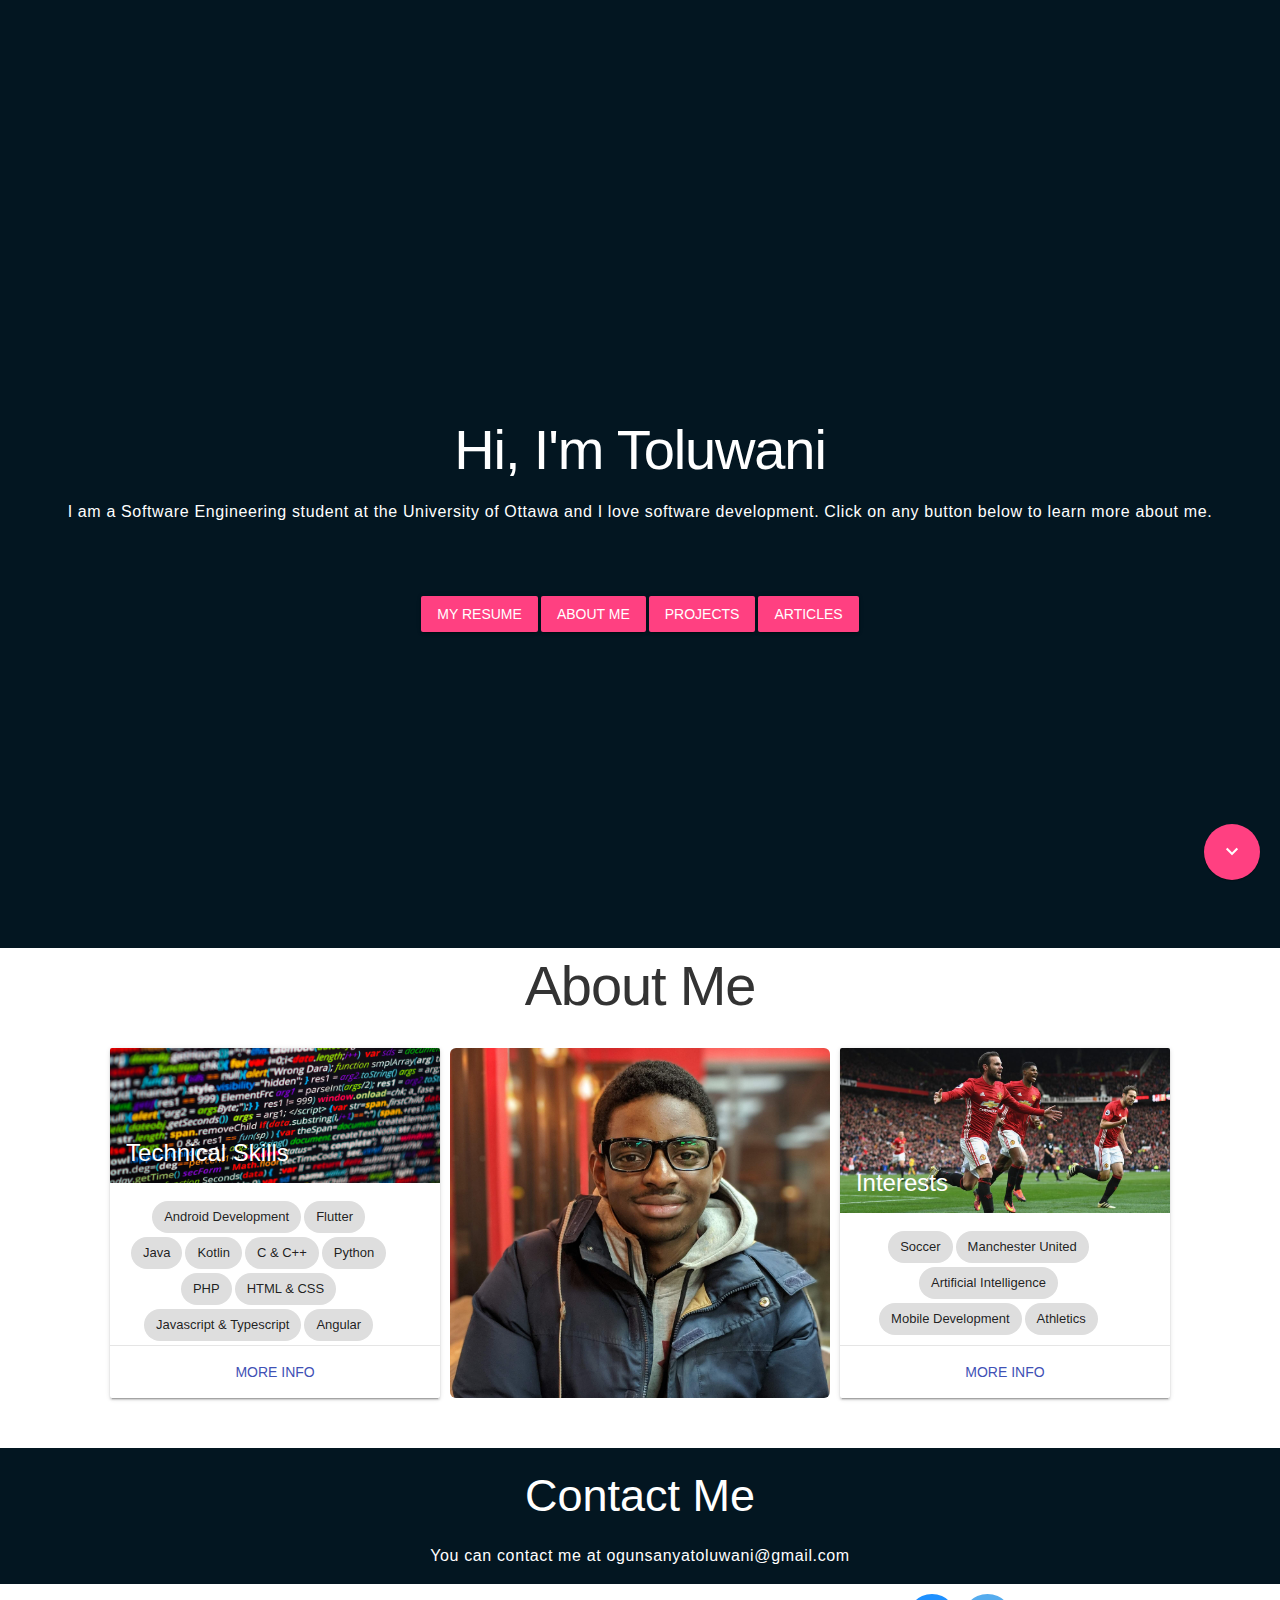
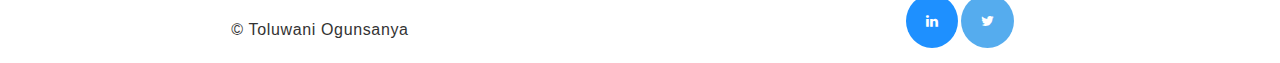
<file: app/index.html>
<!DOCTYPE html>
<html lang="en">
<head>
    <meta charset="UTF-8">
    <title>Toluwani Ogunsanya</title>
    <link href="https://fonts.googleapis.com/css?family=Ubuntu" rel="stylesheet">
    <link rel="stylesheet" href="https://fonts.googleapis.com/icon?family=Material+Icons">
    <link rel="stylesheet" href="css/bootstrap/bootstrap.min.css">
    <link rel="stylesheet" href="css/mdl/material.min.css">
    <script defer src="css/mdl/material.min.js"></script>
    <script src="js/bootstrap.min.js"></script>
    <link rel="stylesheet" href="https://cdnjs.cloudflare.com/ajax/libs/font-awesome/4.7.0/css/font-awesome.min.css">
    <link rel="stylesheet" href="css/styles.css">
    <script>
        window['_fs_debug'] = false;
        window['_fs_host'] = 'fullstory.com';
        window['_fs_org'] = 'EW5DB';
        window['_fs_namespace'] = 'FS';
        (function(m,n,e,t,l,o,g,y){
            if (e in m) {if(m.console && m.console.log) { m.console.log('FullStory namespace conflict. Please set window["_fs_namespace"].');} return;}
            g=m[e]=function(a,b){g.q?g.q.push([a,b]):g._api(a,b);};g.q=[];
            o=n.createElement(t);o.async=1;o.src='https://'+_fs_host+'/s/fs.js';
            y=n.getElementsByTagName(t)[0];y.parentNode.insertBefore(o,y);
            g.identify=function(i,v){g(l,{uid:i});if(v)g(l,v)};g.setUserVars=function(v){g(l,v)};g.event=function(i,v){g('event',{n:i,p:v})};
            g.shutdown=function(){g("rec",!1)};g.restart=function(){g("rec",!0)};
            g.consent=function(a){g("consent",!arguments.length||a)};
            g.identifyAccount=function(i,v){o='account';v=v||{};v.acctId=i;g(o,v)};
            g.clearUserCookie=function(){};
        })(window,document,window['_fs_namespace'],'script','user');
    </script>
    <meta name="viewport" content="width=device-width, initial-scale=1.0">
</head>
<body>

<div id="page1" class="page1">
    <div class="hi mdl-typography--text-center vertical-align">
        <h1>Hi, I'm Toluwani</h1>
        <h6 class="hi mdl-typography--text-center vertical-align">I am a Software Engineering student at the University
            of Ottawa and I love software development. Click on any button below to learn more about me.</h6>
    </div>

    <div class="vertical-align mdl-typography--text-center text-center">
            <button id="myresume" class="mdl-button mdl-js-button mdl-button--raised mdl-button--accent">My Resume</button>
            <a href="#page2"><button class="mdl-button mdl-js-button mdl-button--raised mdl-button--accent">About Me</button></a>
            <button id="projects" class="mdl-button mdl-js-button mdl-button--raised mdl-button--accent">Projects</button>
            <button id="articles" class="mdl-button mdl-js-button mdl-button--raised mdl-button--accent">Articles</button>
    </div>

</div>

<div id="page2" class="page2 ">
    <h1 class="mdl-typography--text-center">About Me</h1>
    <div class="cards-wrapper text-center aboutme-cards mdl-typography--text-center">
        <div class="citem text-center">
            <div class="demo-card-wide mdl-card mdl-shadow--2dp">
                <div class="mdl-card__title tech-card">
                    <h2 class="mdl-card__title-text">Technical Skills</h2>
                </div>
                <div class="mdl-card__supporting-text">
                    <span class="mdl-chip" id="androidDev">
                        <span class="mdl-chip__text">Android Development</span>
                    </span>
                    <span class="mdl-chip">
                        <span class="mdl-chip__text">Flutter</span>
                    </span>
                    <span class="mdl-chip">
                        <span class="mdl-chip__text">Java</span>
                    </span>
                    <span class="mdl-chip">
                        <span class="mdl-chip__text">Kotlin</span>
                    </span>
                    <span class="mdl-chip">
                        <span class="mdl-chip__text">C & C++</span>
                    </span>
                    <span class="mdl-chip">
                        <span class="mdl-chip__text">Python</span>
                    </span>
                    <span class="mdl-chip">
                        <span class="mdl-chip__text">PHP</span>
                    </span>
                    <span class="mdl-chip">
                        <span class="mdl-chip__text">HTML & CSS</span>
                    </span>
                    <span class="mdl-chip">
                        <span class="mdl-chip__text">Javascript & Typescript</span>
                    </span>
                    <span class="mdl-chip">
                        <span class="mdl-chip__text">Angular</span>
                    </span>
                    <span class="mdl-chip">
                        <span class="mdl-chip__text">Git</span>
                    </span>
                </div>
                <div class="mdl-card__actions mdl-card--border">
                    <a id="moreinfo-tech" class="mdl-button mdl-button--colored mdl-js-button mdl-js-ripple-effect">
                        More info
                    </a>
                </div>
            </div>
        </div>
        <div class="citem text-center">
            <div class=""><img src="img/me.jpg" class="img-rounded text-center profile-image"></div>
        </div>
        <div class="citem text-center">
            <div class="demo-card-wide mdl-card mdl-shadow--2dp">
                <div class="mdl-card__title interest-card">
                    <h2 class="mdl-card__title-text">Interests</h2>
                </div>
                <div class="mdl-card__supporting-text">
                    <span class="mdl-chip" id="">
                        <span class="mdl-chip__text">Soccer</span>
                    </span>
                    <span class="mdl-chip">
                        <span class="mdl-chip__text">Manchester United</span>
                    </span>
                    <span class="mdl-chip">
                        <span class="mdl-chip__text">Artificial Intelligence</span>
                    </span>
                    <span class="mdl-chip">
                        <span class="mdl-chip__text">Mobile Development</span>
                    </span>
                    <span class="mdl-chip">
                        <span class="mdl-chip__text">Athletics</span>
                    </span>

                </div>
                <div class="mdl-card__actions mdl-card--border">
                    <a class="mdl-button mdl-button--colored mdl-js-button mdl-js-ripple-effect">
                        More info
                    </a>
                </div>
            </div>
        </div>
    </div>
</div>

<div id="page3" class="page3 text-center">
    <h2>Contact Me</h2>
    <h6>
        You can contact me at ogunsanyatoluwani@gmail.com
    </h6>
</div>

<div id="page4" class="page4 row text-center">
    <div class="col-md-6 social">
        <h6>© Toluwani Ogunsanya</h6>
    </div>

    <div class="col-md-6 social">
        <a href="https://www.linkedin.com/in/toluwaniogunsanya" class="fa fa-linkedin text-center" target="_blank"></a>
        <a href="https://twitter.com/ogunsanyatoluwa" class="fa fa-twitter" target="_blank"></a>
    </div>
</div>

<a href="#page4">
    <button id="scroll-bottom" class="mdl-button mdl-js-button mdl-button--fab mdl-js-ripple-effect mdl-button--colored">
        <i class="material-icons">keyboard_arrow_down</i>
    </button>
</a>

<dialog class="mdl-dialog">
    <h4 class="mdl-dialog__title">MORE INFO</h4>
    <div class="mdl-dialog__content">
        <p>
            Android Development: I have experience with <b>Kotlin</b>, <b>Espresso</b>, <b>Gradle</b> and lots of Google APIs.
        </p>
    </div>
    <div class="mdl-dialog__actions">
        <button type="button" class="mdl-button close">CLOSE</button>
    </div>
</dialog>

</body>
<script src="js/jquery.js"></script>
<script src="js/index.js"></script>
</html>
</file>
<file: app/css/styles.css>
html, body{
    height:100%; /* important to vertically align the container */
    margin:0;
    padding:0;
    font-family: 'Ubuntu', sans-serif;
    background-color: #031621;

}

a:hover{
    text-decoration: none;
}

.page.buttons{
    display: flex;
}

.vertical-align {
    position: relative;
    top: 50%;
    transform: translateY(-50%);
}
.home {
    text-align: center;
}

.hi{
    color: white;
}

#scroll-bottom {
    position: fixed;
    bottom: 0px;
    right: 0px;
    margin: 20px;
}

.row{
    width: 100%;
    margin-left: 0;
    margin-right: 0;
}

.page1{
    height: 100%;
    background-color: #031621;
}

.page2{
    height: 500px;
    width: 100%;
    background-color: white;
    text-align: center;
    position: relative;
    margin-bottom: 10px;
}
.page3{
    color: white;
    width: 100%;
}

.page4{
    background-color: white;
    width: 100%;
}

.profile-image{
    text-align: center;
    height: 350px;
    width: inherit;
}

.drawer-image {
    width: inherit ;
    height: 150px;
}

.circular--square {
    border-radius: 50%;
}

.content{
    height: 100%;
}

.aboutme-cards{
    display: flex;
}
.cards-wrapper{
    margin: 0 auto;
    justify-content: center;
}

.citem{
    float: left;
    justify-content: center;
}

.aboutme_text{
    padding: 10px;
}

.fa {
    display: inline-table;
    padding: 20px;
    width: 30px;
    text-align: center;
    text-decoration: none;
    border-radius: 50%;
}

.social {
    margin-top: 10px;
    margin-bottom: 5px;
}

/* Twitter */
.fa-twitter {
    background: #55ACEE;
    color: white;
}

/* Twitter */
.fa-linkedin {
    background: dodgerblue;
    color: white;
}

.demo-card-wide.mdl-card {
    /*width: inherit;*/
    height: 350px;
    margin-left: 10px;
    margin-right: 10px;
}
.demo-card-wide > .mdl-card__title {
    color: #fff;
    height: 176px;

}
.demo-card-wide > .mdl-card__menu {
    color: #fff;
}
.demo-card-wide > .tech-card{
    background: url('../img/code.jpg') center / cover;
}

.demo-card-wide > .interest-card{
    background: url('../img/united.jpg') center / cover;
}

@media only screen and (max-width: 500px) {
    .page2{
        height: 1200px;
        margin-top: 10px;
    }
    .aboutme-cards {
        display: block;
    }
    .citem{
        margin-top: 10px;
    }
}
</file>
<file: app/css/mdl/material.min.css>
/**
 * material-design-lite - Material Design Components in CSS, JS and HTML
 * @version v1.3.0
 * @license Apache-2.0
 * @copyright 2015 Google, Inc.
 * @link https://github.com/google/material-design-lite
 */
@charset "UTF-8";html{color:rgba(0,0,0,.87)}::-moz-selection{background:#b3d4fc;text-shadow:none}::selection{background:#b3d4fc;text-shadow:none}hr{display:block;height:1px;border:0;border-top:1px solid #ccc;margin:1em 0;padding:0}audio,canvas,iframe,img,svg,video{vertical-align:middle}fieldset{border:0;margin:0;padding:0}textarea{resize:vertical}.browserupgrade{margin:.2em 0;background:#ccc;color:#000;padding:.2em 0}.hidden{display:none!important}.visuallyhidden{border:0;clip:rect(0 0 0 0);height:1px;margin:-1px;overflow:hidden;padding:0;position:absolute;width:1px}.visuallyhidden.focusable:active,.visuallyhidden.focusable:focus{clip:auto;height:auto;margin:0;overflow:visible;position:static;width:auto}.invisible{visibility:hidden}.clearfix:before,.clearfix:after{content:" ";display:table}.clearfix:after{clear:both}@media print{*,*:before,*:after,*:first-letter{background:transparent!important;color:#000!important;box-shadow:none!important}a,a:visited{text-decoration:underline}a[href]:after{content:" (" attr(href)")"}abbr[title]:after{content:" (" attr(title)")"}a[href^="#"]:after,a[href^="javascript:"]:after{content:""}pre,blockquote{border:1px solid #999;page-break-inside:avoid}thead{display:table-header-group}tr,img{page-break-inside:avoid}img{max-width:100%!important}p,h2,h3{orphans:3;widows:3}h2,h3{page-break-after:avoid}}a,.mdl-accordion,.mdl-button,.mdl-card,.mdl-checkbox,.mdl-dropdown-menu,.mdl-icon-toggle,.mdl-item,.mdl-radio,.mdl-slider,.mdl-switch,.mdl-tabs__tab{-webkit-tap-highlight-color:transparent;-webkit-tap-highlight-color:rgba(255,255,255,0)}html{width:100%;height:100%;-ms-touch-action:manipulation;touch-action:manipulation}body{width:100%;min-height:100%;margin:0}main{display:block}*[hidden]{display:none!important}html,body{font-family:"Helvetica","Arial",sans-serif;font-size:14px;font-weight:400;line-height:20px}h1,h2,h3,h4,h5,h6,p{padding:0}h1 small,h2 small,h3 small,h4 small,h5 small,h6 small{font-family:"Roboto","Helvetica","Arial",sans-serif;font-weight:400;line-height:1.35;letter-spacing:-.02em;opacity:.54;font-size:.6em}h1{font-size:56px;line-height:1.35;letter-spacing:-.02em;margin:24px 0}h1,h2{font-family:"Roboto","Helvetica","Arial",sans-serif;font-weight:400}h2{font-size:45px;line-height:48px}h2,h3{margin:24px 0}h3{font-size:34px;line-height:40px}h3,h4{font-family:"Roboto","Helvetica","Arial",sans-serif;font-weight:400}h4{font-size:24px;line-height:32px;-moz-osx-font-smoothing:grayscale;margin:24px 0 16px}h5{font-size:20px;font-weight:500;line-height:1;letter-spacing:.02em}h5,h6{font-family:"Roboto","Helvetica","Arial",sans-serif;margin:24px 0 16px}h6{font-size:16px;letter-spacing:.04em}h6,p{font-weight:400;line-height:24px}p{font-size:14px;letter-spacing:0;margin:0 0 16px}a{color:#ff4081;font-weight:500}blockquote{font-family:"Roboto","Helvetica","Arial",sans-serif;position:relative;font-size:24px;font-weight:300;font-style:italic;line-height:1.35;letter-spacing:.08em}blockquote:before{position:absolute;left:-.5em;content:'“'}blockquote:after{content:'”';margin-left:-.05em}mark{background-color:#f4ff81}dt{font-weight:700}address{font-size:12px;line-height:1;font-style:normal}address,ul,ol{font-weight:400;letter-spacing:0}ul,ol{font-size:14px;line-height:24px}.mdl-typography--display-4,.mdl-typography--display-4-color-contrast{font-family:"Roboto","Helvetica","Arial",sans-serif;font-size:112px;font-weight:300;line-height:1;letter-spacing:-.04em}.mdl-typography--display-4-color-contrast{opacity:.54}.mdl-typography--display-3,.mdl-typography--display-3-color-contrast{font-family:"Roboto","Helvetica","Arial",sans-serif;font-size:56px;font-weight:400;line-height:1.35;letter-spacing:-.02em}.mdl-typography--display-3-color-contrast{opacity:.54}.mdl-typography--display-2,.mdl-typography--display-2-color-contrast{font-family:"Roboto","Helvetica","Arial",sans-serif;font-size:45px;font-weight:400;line-height:48px}.mdl-typography--display-2-color-contrast{opacity:.54}.mdl-typography--display-1,.mdl-typography--display-1-color-contrast{font-family:"Roboto","Helvetica","Arial",sans-serif;font-size:34px;font-weight:400;line-height:40px}.mdl-typography--display-1-color-contrast{opacity:.54}.mdl-typography--headline,.mdl-typography--headline-color-contrast{font-family:"Roboto","Helvetica","Arial",sans-serif;font-size:24px;font-weight:400;line-height:32px;-moz-osx-font-smoothing:grayscale}.mdl-typography--headline-color-contrast{opacity:.87}.mdl-typography--title,.mdl-typography--title-color-contrast{font-family:"Roboto","Helvetica","Arial",sans-serif;font-size:20px;font-weight:500;line-height:1;letter-spacing:.02em}.mdl-typography--title-color-contrast{opacity:.87}.mdl-typography--subhead,.mdl-typography--subhead-color-contrast{font-family:"Roboto","Helvetica","Arial",sans-serif;font-size:16px;font-weight:400;line-height:24px;letter-spacing:.04em}.mdl-typography--subhead-color-contrast{opacity:.87}.mdl-typography--body-2,.mdl-typography--body-2-color-contrast{font-size:14px;font-weight:700;line-height:24px;letter-spacing:0}.mdl-typography--body-2-color-contrast{opacity:.87}.mdl-typography--body-1,.mdl-typography--body-1-color-contrast{font-size:14px;font-weight:400;line-height:24px;letter-spacing:0}.mdl-typography--body-1-color-contrast{opacity:.87}.mdl-typography--body-2-force-preferred-font,.mdl-typography--body-2-force-preferred-font-color-contrast{font-family:"Roboto","Helvetica","Arial",sans-serif;font-size:14px;font-weight:500;line-height:24px;letter-spacing:0}.mdl-typography--body-2-force-preferred-font-color-contrast{opacity:.87}.mdl-typography--body-1-force-preferred-font,.mdl-typography--body-1-force-preferred-font-color-contrast{font-family:"Roboto","Helvetica","Arial",sans-serif;font-size:14px;font-weight:400;line-height:24px;letter-spacing:0}.mdl-typography--body-1-force-preferred-font-color-contrast{opacity:.87}.mdl-typography--caption,.mdl-typography--caption-force-preferred-font{font-size:12px;font-weight:400;line-height:1;letter-spacing:0}.mdl-typography--caption-force-preferred-font{font-family:"Roboto","Helvetica","Arial",sans-serif}.mdl-typography--caption-color-contrast,.mdl-typography--caption-force-preferred-font-color-contrast{font-size:12px;font-weight:400;line-height:1;letter-spacing:0;opacity:.54}.mdl-typography--caption-force-preferred-font-color-contrast,.mdl-typography--menu{font-family:"Roboto","Helvetica","Arial",sans-serif}.mdl-typography--menu{font-size:14px;font-weight:500;line-height:1;letter-spacing:0}.mdl-typography--menu-color-contrast{opacity:.87}.mdl-typography--menu-color-contrast,.mdl-typography--button,.mdl-typography--button-color-contrast{font-family:"Roboto","Helvetica","Arial",sans-serif;font-size:14px;font-weight:500;line-height:1;letter-spacing:0}.mdl-typography--button,.mdl-typography--button-color-contrast{text-transform:uppercase}.mdl-typography--button-color-contrast{opacity:.87}.mdl-typography--text-left{text-align:left}.mdl-typography--text-right{text-align:right}.mdl-typography--text-center{text-align:center}.mdl-typography--text-justify{text-align:justify}.mdl-typography--text-nowrap{white-space:nowrap}.mdl-typography--text-lowercase{text-transform:lowercase}.mdl-typography--text-uppercase{text-transform:uppercase}.mdl-typography--text-capitalize{text-transform:capitalize}.mdl-typography--font-thin{font-weight:200!important}.mdl-typography--font-light{font-weight:300!important}.mdl-typography--font-regular{font-weight:400!important}.mdl-typography--font-medium{font-weight:500!important}.mdl-typography--font-bold{font-weight:700!important}.mdl-typography--font-black{font-weight:900!important}.material-icons{font-family:'Material Icons';font-weight:400;font-style:normal;font-size:24px;line-height:1;letter-spacing:normal;text-transform:none;display:inline-block;word-wrap:normal;-moz-font-feature-settings:'liga';font-feature-settings:'liga';-webkit-font-feature-settings:'liga';-webkit-font-smoothing:antialiased}.mdl-color-text--red{color:#f44336 !important}.mdl-color--red{background-color:#f44336 !important}.mdl-color-text--red-50{color:#ffebee !important}.mdl-color--red-50{background-color:#ffebee !important}.mdl-color-text--red-100{color:#ffcdd2 !important}.mdl-color--red-100{background-color:#ffcdd2 !important}.mdl-color-text--red-200{color:#ef9a9a !important}.mdl-color--red-200{background-color:#ef9a9a !important}.mdl-color-text--red-300{color:#e57373 !important}.mdl-color--red-300{background-color:#e57373 !important}.mdl-color-text--red-400{color:#ef5350 !important}.mdl-color--red-400{background-color:#ef5350 !important}.mdl-color-text--red-500{color:#f44336 !important}.mdl-color--red-500{background-color:#f44336 !important}.mdl-color-text--red-600{color:#e53935 !important}.mdl-color--red-600{background-color:#e53935 !important}.mdl-color-text--red-700{color:#d32f2f !important}.mdl-color--red-700{background-color:#d32f2f !important}.mdl-color-text--red-800{color:#c62828 !important}.mdl-color--red-800{background-color:#c62828 !important}.mdl-color-text--red-900{color:#b71c1c !important}.mdl-color--red-900{background-color:#b71c1c !important}.mdl-color-text--red-A100{color:#ff8a80 !important}.mdl-color--red-A100{background-color:#ff8a80 !important}.mdl-color-text--red-A200{color:#ff5252 !important}.mdl-color--red-A200{background-color:#ff5252 !important}.mdl-color-text--red-A400{color:#ff1744 !important}.mdl-color--red-A400{background-color:#ff1744 !important}.mdl-color-text--red-A700{color:#d50000 !important}.mdl-color--red-A700{background-color:#d50000 !important}.mdl-color-text--pink{color:#e91e63 !important}.mdl-color--pink{background-color:#e91e63 !important}.mdl-color-text--pink-50{color:#fce4ec !important}.mdl-color--pink-50{background-color:#fce4ec !important}.mdl-color-text--pink-100{color:#f8bbd0 !important}.mdl-color--pink-100{background-color:#f8bbd0 !important}.mdl-color-text--pink-200{color:#f48fb1 !important}.mdl-color--pink-200{background-color:#f48fb1 !important}.mdl-color-text--pink-300{color:#f06292 !important}.mdl-color--pink-300{background-color:#f06292 !important}.mdl-color-text--pink-400{color:#ec407a !important}.mdl-color--pink-400{background-color:#ec407a !important}.mdl-color-text--pink-500{color:#e91e63 !important}.mdl-color--pink-500{background-color:#e91e63 !important}.mdl-color-text--pink-600{color:#d81b60 !important}.mdl-color--pink-600{background-color:#d81b60 !important}.mdl-color-text--pink-700{color:#c2185b !important}.mdl-color--pink-700{background-color:#c2185b !important}.mdl-color-text--pink-800{color:#ad1457 !important}.mdl-color--pink-800{background-color:#ad1457 !important}.mdl-color-text--pink-900{color:#880e4f !important}.mdl-color--pink-900{background-color:#880e4f !important}.mdl-color-text--pink-A100{color:#ff80ab !important}.mdl-color--pink-A100{background-color:#ff80ab !important}.mdl-color-text--pink-A200{color:#ff4081 !important}.mdl-color--pink-A200{background-color:#ff4081 !important}.mdl-color-text--pink-A400{color:#f50057 !important}.mdl-color--pink-A400{background-color:#f50057 !important}.mdl-color-text--pink-A700{color:#c51162 !important}.mdl-color--pink-A700{background-color:#c51162 !important}.mdl-color-text--purple{color:#9c27b0 !important}.mdl-color--purple{background-color:#9c27b0 !important}.mdl-color-text--purple-50{color:#f3e5f5 !important}.mdl-color--purple-50{background-color:#f3e5f5 !important}.mdl-color-text--purple-100{color:#e1bee7 !important}.mdl-color--purple-100{background-color:#e1bee7 !important}.mdl-color-text--purple-200{color:#ce93d8 !important}.mdl-color--purple-200{background-color:#ce93d8 !important}.mdl-color-text--purple-300{color:#ba68c8 !important}.mdl-color--purple-300{background-color:#ba68c8 !important}.mdl-color-text--purple-400{color:#ab47bc !important}.mdl-color--purple-400{background-color:#ab47bc !important}.mdl-color-text--purple-500{color:#9c27b0 !important}.mdl-color--purple-500{background-color:#9c27b0 !important}.mdl-color-text--purple-600{color:#8e24aa !important}.mdl-color--purple-600{background-color:#8e24aa !important}.mdl-color-text--purple-700{color:#7b1fa2 !important}.mdl-color--purple-700{background-color:#7b1fa2 !important}.mdl-color-text--purple-800{color:#6a1b9a !important}.mdl-color--purple-800{background-color:#6a1b9a !important}.mdl-color-text--purple-900{color:#4a148c !important}.mdl-color--purple-900{background-color:#4a148c !important}.mdl-color-text--purple-A100{color:#ea80fc !important}.mdl-color--purple-A100{background-color:#ea80fc !important}.mdl-color-text--purple-A200{color:#e040fb !important}.mdl-color--purple-A200{background-color:#e040fb !important}.mdl-color-text--purple-A400{color:#d500f9 !important}.mdl-color--purple-A400{background-color:#d500f9 !important}.mdl-color-text--purple-A700{color:#a0f !important}.mdl-color--purple-A700{background-color:#a0f !important}.mdl-color-text--deep-purple{color:#673ab7 !important}.mdl-color--deep-purple{background-color:#673ab7 !important}.mdl-color-text--deep-purple-50{color:#ede7f6 !important}.mdl-color--deep-purple-50{background-color:#ede7f6 !important}.mdl-color-text--deep-purple-100{color:#d1c4e9 !important}.mdl-color--deep-purple-100{background-color:#d1c4e9 !important}.mdl-color-text--deep-purple-200{color:#b39ddb !important}.mdl-color--deep-purple-200{background-color:#b39ddb !important}.mdl-color-text--deep-purple-300{color:#9575cd !important}.mdl-color--deep-purple-300{background-color:#9575cd !important}.mdl-color-text--deep-purple-400{color:#7e57c2 !important}.mdl-color--deep-purple-400{background-color:#7e57c2 !important}.mdl-color-text--deep-purple-500{color:#673ab7 !important}.mdl-color--deep-purple-500{background-color:#673ab7 !important}.mdl-color-text--deep-purple-600{color:#5e35b1 !important}.mdl-color--deep-purple-600{background-color:#5e35b1 !important}.mdl-color-text--deep-purple-700{color:#512da8 !important}.mdl-color--deep-purple-700{background-color:#512da8 !important}.mdl-color-text--deep-purple-800{color:#4527a0 !important}.mdl-color--deep-purple-800{background-color:#4527a0 !important}.mdl-color-text--deep-purple-900{color:#311b92 !important}.mdl-color--deep-purple-900{background-color:#311b92 !important}.mdl-color-text--deep-purple-A100{color:#b388ff !important}.mdl-color--deep-purple-A100{background-color:#b388ff !important}.mdl-color-text--deep-purple-A200{color:#7c4dff !important}.mdl-color--deep-purple-A200{background-color:#7c4dff !important}.mdl-color-text--deep-purple-A400{color:#651fff !important}.mdl-color--deep-purple-A400{background-color:#651fff !important}.mdl-color-text--deep-purple-A700{color:#6200ea !important}.mdl-color--deep-purple-A700{background-color:#6200ea !important}.mdl-color-text--indigo{color:#3f51b5 !important}.mdl-color--indigo{background-color:#3f51b5 !important}.mdl-color-text--indigo-50{color:#e8eaf6 !important}.mdl-color--indigo-50{background-color:#e8eaf6 !important}.mdl-color-text--indigo-100{color:#c5cae9 !important}.mdl-color--indigo-100{background-color:#c5cae9 !important}.mdl-color-text--indigo-200{color:#9fa8da !important}.mdl-color--indigo-200{background-color:#9fa8da !important}.mdl-color-text--indigo-300{color:#7986cb !important}.mdl-color--indigo-300{background-color:#7986cb !important}.mdl-color-text--indigo-400{color:#5c6bc0 !important}.mdl-color--indigo-400{background-color:#5c6bc0 !important}.mdl-color-text--indigo-500{color:#3f51b5 !important}.mdl-color--indigo-500{background-color:#3f51b5 !important}.mdl-color-text--indigo-600{color:#3949ab !important}.mdl-color--indigo-600{background-color:#3949ab !important}.mdl-color-text--indigo-700{color:#303f9f !important}.mdl-color--indigo-700{background-color:#303f9f !important}.mdl-color-text--indigo-800{color:#283593 !important}.mdl-color--indigo-800{background-color:#283593 !important}.mdl-color-text--indigo-900{color:#1a237e !important}.mdl-color--indigo-900{background-color:#1a237e !important}.mdl-color-text--indigo-A100{color:#8c9eff !important}.mdl-color--indigo-A100{background-color:#8c9eff !important}.mdl-color-text--indigo-A200{color:#536dfe !important}.mdl-color--indigo-A200{background-color:#536dfe !important}.mdl-color-text--indigo-A400{color:#3d5afe !important}.mdl-color--indigo-A400{background-color:#3d5afe !important}.mdl-color-text--indigo-A700{color:#304ffe !important}.mdl-color--indigo-A700{background-color:#304ffe !important}.mdl-color-text--blue{color:#2196f3 !important}.mdl-color--blue{background-color:#2196f3 !important}.mdl-color-text--blue-50{color:#e3f2fd !important}.mdl-color--blue-50{background-color:#e3f2fd !important}.mdl-color-text--blue-100{color:#bbdefb !important}.mdl-color--blue-100{background-color:#bbdefb !important}.mdl-color-text--blue-200{color:#90caf9 !important}.mdl-color--blue-200{background-color:#90caf9 !important}.mdl-color-text--blue-300{color:#64b5f6 !important}.mdl-color--blue-300{background-color:#64b5f6 !important}.mdl-color-text--blue-400{color:#42a5f5 !important}.mdl-color--blue-400{background-color:#42a5f5 !important}.mdl-color-text--blue-500{color:#2196f3 !important}.mdl-color--blue-500{background-color:#2196f3 !important}.mdl-color-text--blue-600{color:#1e88e5 !important}.mdl-color--blue-600{background-color:#1e88e5 !important}.mdl-color-text--blue-700{color:#1976d2 !important}.mdl-color--blue-700{background-color:#1976d2 !important}.mdl-color-text--blue-800{color:#1565c0 !important}.mdl-color--blue-800{background-color:#1565c0 !important}.mdl-color-text--blue-900{color:#0d47a1 !important}.mdl-color--blue-900{background-color:#0d47a1 !important}.mdl-color-text--blue-A100{color:#82b1ff !important}.mdl-color--blue-A100{background-color:#82b1ff !important}.mdl-color-text--blue-A200{color:#448aff !important}.mdl-color--blue-A200{background-color:#448aff !important}.mdl-color-text--blue-A400{color:#2979ff !important}.mdl-color--blue-A400{background-color:#2979ff !important}.mdl-color-text--blue-A700{color:#2962ff !important}.mdl-color--blue-A700{background-color:#2962ff !important}.mdl-color-text--light-blue{color:#03a9f4 !important}.mdl-color--light-blue{background-color:#03a9f4 !important}.mdl-color-text--light-blue-50{color:#e1f5fe !important}.mdl-color--light-blue-50{background-color:#e1f5fe !important}.mdl-color-text--light-blue-100{color:#b3e5fc !important}.mdl-color--light-blue-100{background-color:#b3e5fc !important}.mdl-color-text--light-blue-200{color:#81d4fa !important}.mdl-color--light-blue-200{background-color:#81d4fa !important}.mdl-color-text--light-blue-300{color:#4fc3f7 !important}.mdl-color--light-blue-300{background-color:#4fc3f7 !important}.mdl-color-text--light-blue-400{color:#29b6f6 !important}.mdl-color--light-blue-400{background-color:#29b6f6 !important}.mdl-color-text--light-blue-500{color:#03a9f4 !important}.mdl-color--light-blue-500{background-color:#03a9f4 !important}.mdl-color-text--light-blue-600{color:#039be5 !important}.mdl-color--light-blue-600{background-color:#039be5 !important}.mdl-color-text--light-blue-700{color:#0288d1 !important}.mdl-color--light-blue-700{background-color:#0288d1 !important}.mdl-color-text--light-blue-800{color:#0277bd !important}.mdl-color--light-blue-800{background-color:#0277bd !important}.mdl-color-text--light-blue-900{color:#01579b !important}.mdl-color--light-blue-900{background-color:#01579b !important}.mdl-color-text--light-blue-A100{color:#80d8ff !important}.mdl-color--light-blue-A100{background-color:#80d8ff !important}.mdl-color-text--light-blue-A200{color:#40c4ff !important}.mdl-color--light-blue-A200{background-color:#40c4ff !important}.mdl-color-text--light-blue-A400{color:#00b0ff !important}.mdl-color--light-blue-A400{background-color:#00b0ff !important}.mdl-color-text--light-blue-A700{color:#0091ea !important}.mdl-color--light-blue-A700{background-color:#0091ea !important}.mdl-color-text--cyan{color:#00bcd4 !important}.mdl-color--cyan{background-color:#00bcd4 !important}.mdl-color-text--cyan-50{color:#e0f7fa !important}.mdl-color--cyan-50{background-color:#e0f7fa !important}.mdl-color-text--cyan-100{color:#b2ebf2 !important}.mdl-color--cyan-100{background-color:#b2ebf2 !important}.mdl-color-text--cyan-200{color:#80deea !important}.mdl-color--cyan-200{background-color:#80deea !important}.mdl-color-text--cyan-300{color:#4dd0e1 !important}.mdl-color--cyan-300{background-color:#4dd0e1 !important}.mdl-color-text--cyan-400{color:#26c6da !important}.mdl-color--cyan-400{background-color:#26c6da !important}.mdl-color-text--cyan-500{color:#00bcd4 !important}.mdl-color--cyan-500{background-color:#00bcd4 !important}.mdl-color-text--cyan-600{color:#00acc1 !important}.mdl-color--cyan-600{background-color:#00acc1 !important}.mdl-color-text--cyan-700{color:#0097a7 !important}.mdl-color--cyan-700{background-color:#0097a7 !important}.mdl-color-text--cyan-800{color:#00838f !important}.mdl-color--cyan-800{background-color:#00838f !important}.mdl-color-text--cyan-900{color:#006064 !important}.mdl-color--cyan-900{background-color:#006064 !important}.mdl-color-text--cyan-A100{color:#84ffff !important}.mdl-color--cyan-A100{background-color:#84ffff !important}.mdl-color-text--cyan-A200{color:#18ffff !important}.mdl-color--cyan-A200{background-color:#18ffff !important}.mdl-color-text--cyan-A400{color:#00e5ff !important}.mdl-color--cyan-A400{background-color:#00e5ff !important}.mdl-color-text--cyan-A700{color:#00b8d4 !important}.mdl-color--cyan-A700{background-color:#00b8d4 !important}.mdl-color-text--teal{color:#009688 !important}.mdl-color--teal{background-color:#009688 !important}.mdl-color-text--teal-50{color:#e0f2f1 !important}.mdl-color--teal-50{background-color:#e0f2f1 !important}.mdl-color-text--teal-100{color:#b2dfdb !important}.mdl-color--teal-100{background-color:#b2dfdb !important}.mdl-color-text--teal-200{color:#80cbc4 !important}.mdl-color--teal-200{background-color:#80cbc4 !important}.mdl-color-text--teal-300{color:#4db6ac !important}.mdl-color--teal-300{background-color:#4db6ac !important}.mdl-color-text--teal-400{color:#26a69a !important}.mdl-color--teal-400{background-color:#26a69a !important}.mdl-color-text--teal-500{color:#009688 !important}.mdl-color--teal-500{background-color:#009688 !important}.mdl-color-text--teal-600{color:#00897b !important}.mdl-color--teal-600{background-color:#00897b !important}.mdl-color-text--teal-700{color:#00796b !important}.mdl-color--teal-700{background-color:#00796b !important}.mdl-color-text--teal-800{color:#00695c !important}.mdl-color--teal-800{background-color:#00695c !important}.mdl-color-text--teal-900{color:#004d40 !important}.mdl-color--teal-900{background-color:#004d40 !important}.mdl-color-text--teal-A100{color:#a7ffeb !important}.mdl-color--teal-A100{background-color:#a7ffeb !important}.mdl-color-text--teal-A200{color:#64ffda !important}.mdl-color--teal-A200{background-color:#64ffda !important}.mdl-color-text--teal-A400{color:#1de9b6 !important}.mdl-color--teal-A400{background-color:#1de9b6 !important}.mdl-color-text--teal-A700{color:#00bfa5 !important}.mdl-color--teal-A700{background-color:#00bfa5 !important}.mdl-color-text--green{color:#4caf50 !important}.mdl-color--green{background-color:#4caf50 !important}.mdl-color-text--green-50{color:#e8f5e9 !important}.mdl-color--green-50{background-color:#e8f5e9 !important}.mdl-color-text--green-100{color:#c8e6c9 !important}.mdl-color--green-100{background-color:#c8e6c9 !important}.mdl-color-text--green-200{color:#a5d6a7 !important}.mdl-color--green-200{background-color:#a5d6a7 !important}.mdl-color-text--green-300{color:#81c784 !important}.mdl-color--green-300{background-color:#81c784 !important}.mdl-color-text--green-400{color:#66bb6a !important}.mdl-color--green-400{background-color:#66bb6a !important}.mdl-color-text--green-500{color:#4caf50 !important}.mdl-color--green-500{background-color:#4caf50 !important}.mdl-color-text--green-600{color:#43a047 !important}.mdl-color--green-600{background-color:#43a047 !important}.mdl-color-text--green-700{color:#388e3c !important}.mdl-color--green-700{background-color:#388e3c !important}.mdl-color-text--green-800{color:#2e7d32 !important}.mdl-color--green-800{background-color:#2e7d32 !important}.mdl-color-text--green-900{color:#1b5e20 !important}.mdl-color--green-900{background-color:#1b5e20 !important}.mdl-color-text--green-A100{color:#b9f6ca !important}.mdl-color--green-A100{background-color:#b9f6ca !important}.mdl-color-text--green-A200{color:#69f0ae !important}.mdl-color--green-A200{background-color:#69f0ae !important}.mdl-color-text--green-A400{color:#00e676 !important}.mdl-color--green-A400{background-color:#00e676 !important}.mdl-color-text--green-A700{color:#00c853 !important}.mdl-color--green-A700{background-color:#00c853 !important}.mdl-color-text--light-green{color:#8bc34a !important}.mdl-color--light-green{background-color:#8bc34a !important}.mdl-color-text--light-green-50{color:#f1f8e9 !important}.mdl-color--light-green-50{background-color:#f1f8e9 !important}.mdl-color-text--light-green-100{color:#dcedc8 !important}.mdl-color--light-green-100{background-color:#dcedc8 !important}.mdl-color-text--light-green-200{color:#c5e1a5 !important}.mdl-color--light-green-200{background-color:#c5e1a5 !important}.mdl-color-text--light-green-300{color:#aed581 !important}.mdl-color--light-green-300{background-color:#aed581 !important}.mdl-color-text--light-green-400{color:#9ccc65 !important}.mdl-color--light-green-400{background-color:#9ccc65 !important}.mdl-color-text--light-green-500{color:#8bc34a !important}.mdl-color--light-green-500{background-color:#8bc34a !important}.mdl-color-text--light-green-600{color:#7cb342 !important}.mdl-color--light-green-600{background-color:#7cb342 !important}.mdl-color-text--light-green-700{color:#689f38 !important}.mdl-color--light-green-700{background-color:#689f38 !important}.mdl-color-text--light-green-800{color:#558b2f !important}.mdl-color--light-green-800{background-color:#558b2f !important}.mdl-color-text--light-green-900{color:#33691e !important}.mdl-color--light-green-900{background-color:#33691e !important}.mdl-color-text--light-green-A100{color:#ccff90 !important}.mdl-color--light-green-A100{background-color:#ccff90 !important}.mdl-color-text--light-green-A200{color:#b2ff59 !important}.mdl-color--light-green-A200{background-color:#b2ff59 !important}.mdl-color-text--light-green-A400{color:#76ff03 !important}.mdl-color--light-green-A400{background-color:#76ff03 !important}.mdl-color-text--light-green-A700{color:#64dd17 !important}.mdl-color--light-green-A700{background-color:#64dd17 !important}.mdl-color-text--lime{color:#cddc39 !important}.mdl-color--lime{background-color:#cddc39 !important}.mdl-color-text--lime-50{color:#f9fbe7 !important}.mdl-color--lime-50{background-color:#f9fbe7 !important}.mdl-color-text--lime-100{color:#f0f4c3 !important}.mdl-color--lime-100{background-color:#f0f4c3 !important}.mdl-color-text--lime-200{color:#e6ee9c !important}.mdl-color--lime-200{background-color:#e6ee9c !important}.mdl-color-text--lime-300{color:#dce775 !important}.mdl-color--lime-300{background-color:#dce775 !important}.mdl-color-text--lime-400{color:#d4e157 !important}.mdl-color--lime-400{background-color:#d4e157 !important}.mdl-color-text--lime-500{color:#cddc39 !important}.mdl-color--lime-500{background-color:#cddc39 !important}.mdl-color-text--lime-600{color:#c0ca33 !important}.mdl-color--lime-600{background-color:#c0ca33 !important}.mdl-color-text--lime-700{color:#afb42b !important}.mdl-color--lime-700{background-color:#afb42b !important}.mdl-color-text--lime-800{color:#9e9d24 !important}.mdl-color--lime-800{background-color:#9e9d24 !important}.mdl-color-text--lime-900{color:#827717 !important}.mdl-color--lime-900{background-color:#827717 !important}.mdl-color-text--lime-A100{color:#f4ff81 !important}.mdl-color--lime-A100{background-color:#f4ff81 !important}.mdl-color-text--lime-A200{color:#eeff41 !important}.mdl-color--lime-A200{background-color:#eeff41 !important}.mdl-color-text--lime-A400{color:#c6ff00 !important}.mdl-color--lime-A400{background-color:#c6ff00 !important}.mdl-color-text--lime-A700{color:#aeea00 !important}.mdl-color--lime-A700{background-color:#aeea00 !important}.mdl-color-text--yellow{color:#ffeb3b !important}.mdl-color--yellow{background-color:#ffeb3b !important}.mdl-color-text--yellow-50{color:#fffde7 !important}.mdl-color--yellow-50{background-color:#fffde7 !important}.mdl-color-text--yellow-100{color:#fff9c4 !important}.mdl-color--yellow-100{background-color:#fff9c4 !important}.mdl-color-text--yellow-200{color:#fff59d !important}.mdl-color--yellow-200{background-color:#fff59d !important}.mdl-color-text--yellow-300{color:#fff176 !important}.mdl-color--yellow-300{background-color:#fff176 !important}.mdl-color-text--yellow-400{color:#ffee58 !important}.mdl-color--yellow-400{background-color:#ffee58 !important}.mdl-color-text--yellow-500{color:#ffeb3b !important}.mdl-color--yellow-500{background-color:#ffeb3b !important}.mdl-color-text--yellow-600{color:#fdd835 !important}.mdl-color--yellow-600{background-color:#fdd835 !important}.mdl-color-text--yellow-700{color:#fbc02d !important}.mdl-color--yellow-700{background-color:#fbc02d !important}.mdl-color-text--yellow-800{color:#f9a825 !important}.mdl-color--yellow-800{background-color:#f9a825 !important}.mdl-color-text--yellow-900{color:#f57f17 !important}.mdl-color--yellow-900{background-color:#f57f17 !important}.mdl-color-text--yellow-A100{color:#ffff8d !important}.mdl-color--yellow-A100{background-color:#ffff8d !important}.mdl-color-text--yellow-A200{color:#ff0 !important}.mdl-color--yellow-A200{background-color:#ff0 !important}.mdl-color-text--yellow-A400{color:#ffea00 !important}.mdl-color--yellow-A400{background-color:#ffea00 !important}.mdl-color-text--yellow-A700{color:#ffd600 !important}.mdl-color--yellow-A700{background-color:#ffd600 !important}.mdl-color-text--amber{color:#ffc107 !important}.mdl-color--amber{background-color:#ffc107 !important}.mdl-color-text--amber-50{color:#fff8e1 !important}.mdl-color--amber-50{background-color:#fff8e1 !important}.mdl-color-text--amber-100{color:#ffecb3 !important}.mdl-color--amber-100{background-color:#ffecb3 !important}.mdl-color-text--amber-200{color:#ffe082 !important}.mdl-color--amber-200{background-color:#ffe082 !important}.mdl-color-text--amber-300{color:#ffd54f !important}.mdl-color--amber-300{background-color:#ffd54f !important}.mdl-color-text--amber-400{color:#ffca28 !important}.mdl-color--amber-400{background-color:#ffca28 !important}.mdl-color-text--amber-500{color:#ffc107 !important}.mdl-color--amber-500{background-color:#ffc107 !important}.mdl-color-text--amber-600{color:#ffb300 !important}.mdl-color--amber-600{background-color:#ffb300 !important}.mdl-color-text--amber-700{color:#ffa000 !important}.mdl-color--amber-700{background-color:#ffa000 !important}.mdl-color-text--amber-800{color:#ff8f00 !important}.mdl-color--amber-800{background-color:#ff8f00 !important}.mdl-color-text--amber-900{color:#ff6f00 !important}.mdl-color--amber-900{background-color:#ff6f00 !important}.mdl-color-text--amber-A100{color:#ffe57f !important}.mdl-color--amber-A100{background-color:#ffe57f !important}.mdl-color-text--amber-A200{color:#ffd740 !important}.mdl-color--amber-A200{background-color:#ffd740 !important}.mdl-color-text--amber-A400{color:#ffc400 !important}.mdl-color--amber-A400{background-color:#ffc400 !important}.mdl-color-text--amber-A700{color:#ffab00 !important}.mdl-color--amber-A700{background-color:#ffab00 !important}.mdl-color-text--orange{color:#ff9800 !important}.mdl-color--orange{background-color:#ff9800 !important}.mdl-color-text--orange-50{color:#fff3e0 !important}.mdl-color--orange-50{background-color:#fff3e0 !important}.mdl-color-text--orange-100{color:#ffe0b2 !important}.mdl-color--orange-100{background-color:#ffe0b2 !important}.mdl-color-text--orange-200{color:#ffcc80 !important}.mdl-color--orange-200{background-color:#ffcc80 !important}.mdl-color-text--orange-300{color:#ffb74d !important}.mdl-color--orange-300{background-color:#ffb74d !important}.mdl-color-text--orange-400{color:#ffa726 !important}.mdl-color--orange-400{background-color:#ffa726 !important}.mdl-color-text--orange-500{color:#ff9800 !important}.mdl-color--orange-500{background-color:#ff9800 !important}.mdl-color-text--orange-600{color:#fb8c00 !important}.mdl-color--orange-600{background-color:#fb8c00 !important}.mdl-color-text--orange-700{color:#f57c00 !important}.mdl-color--orange-700{background-color:#f57c00 !important}.mdl-color-text--orange-800{color:#ef6c00 !important}.mdl-color--orange-800{background-color:#ef6c00 !important}.mdl-color-text--orange-900{color:#e65100 !important}.mdl-color--orange-900{background-color:#e65100 !important}.mdl-color-text--orange-A100{color:#ffd180 !important}.mdl-color--orange-A100{background-color:#ffd180 !important}.mdl-color-text--orange-A200{color:#ffab40 !important}.mdl-color--orange-A200{background-color:#ffab40 !important}.mdl-color-text--orange-A400{color:#ff9100 !important}.mdl-color--orange-A400{background-color:#ff9100 !important}.mdl-color-text--orange-A700{color:#ff6d00 !important}.mdl-color--orange-A700{background-color:#ff6d00 !important}.mdl-color-text--deep-orange{color:#ff5722 !important}.mdl-color--deep-orange{background-color:#ff5722 !important}.mdl-color-text--deep-orange-50{color:#fbe9e7 !important}.mdl-color--deep-orange-50{background-color:#fbe9e7 !important}.mdl-color-text--deep-orange-100{color:#ffccbc !important}.mdl-color--deep-orange-100{background-color:#ffccbc !important}.mdl-color-text--deep-orange-200{color:#ffab91 !important}.mdl-color--deep-orange-200{background-color:#ffab91 !important}.mdl-color-text--deep-orange-300{color:#ff8a65 !important}.mdl-color--deep-orange-300{background-color:#ff8a65 !important}.mdl-color-text--deep-orange-400{color:#ff7043 !important}.mdl-color--deep-orange-400{background-color:#ff7043 !important}.mdl-color-text--deep-orange-500{color:#ff5722 !important}.mdl-color--deep-orange-500{background-color:#ff5722 !important}.mdl-color-text--deep-orange-600{color:#f4511e !important}.mdl-color--deep-orange-600{background-color:#f4511e !important}.mdl-color-text--deep-orange-700{color:#e64a19 !important}.mdl-color--deep-orange-700{background-color:#e64a19 !important}.mdl-color-text--deep-orange-800{color:#d84315 !important}.mdl-color--deep-orange-800{background-color:#d84315 !important}.mdl-color-text--deep-orange-900{color:#bf360c !important}.mdl-color--deep-orange-900{background-color:#bf360c !important}.mdl-color-text--deep-orange-A100{color:#ff9e80 !important}.mdl-color--deep-orange-A100{background-color:#ff9e80 !important}.mdl-color-text--deep-orange-A200{color:#ff6e40 !important}.mdl-color--deep-orange-A200{background-color:#ff6e40 !important}.mdl-color-text--deep-orange-A400{color:#ff3d00 !important}.mdl-color--deep-orange-A400{background-color:#ff3d00 !important}.mdl-color-text--deep-orange-A700{color:#dd2c00 !important}.mdl-color--deep-orange-A700{background-color:#dd2c00 !important}.mdl-color-text--brown{color:#795548 !important}.mdl-color--brown{background-color:#795548 !important}.mdl-color-text--brown-50{color:#efebe9 !important}.mdl-color--brown-50{background-color:#efebe9 !important}.mdl-color-text--brown-100{color:#d7ccc8 !important}.mdl-color--brown-100{background-color:#d7ccc8 !important}.mdl-color-text--brown-200{color:#bcaaa4 !important}.mdl-color--brown-200{background-color:#bcaaa4 !important}.mdl-color-text--brown-300{color:#a1887f !important}.mdl-color--brown-300{background-color:#a1887f !important}.mdl-color-text--brown-400{color:#8d6e63 !important}.mdl-color--brown-400{background-color:#8d6e63 !important}.mdl-color-text--brown-500{color:#795548 !important}.mdl-color--brown-500{background-color:#795548 !important}.mdl-color-text--brown-600{color:#6d4c41 !important}.mdl-color--brown-600{background-color:#6d4c41 !important}.mdl-color-text--brown-700{color:#5d4037 !important}.mdl-color--brown-700{background-color:#5d4037 !important}.mdl-color-text--brown-800{color:#4e342e !important}.mdl-color--brown-800{background-color:#4e342e !important}.mdl-color-text--brown-900{color:#3e2723 !important}.mdl-color--brown-900{background-color:#3e2723 !important}.mdl-color-text--grey{color:#9e9e9e !important}.mdl-color--grey{background-color:#9e9e9e !important}.mdl-color-text--grey-50{color:#fafafa !important}.mdl-color--grey-50{background-color:#fafafa !important}.mdl-color-text--grey-100{color:#f5f5f5 !important}.mdl-color--grey-100{background-color:#f5f5f5 !important}.mdl-color-text--grey-200{color:#eee !important}.mdl-color--grey-200{background-color:#eee !important}.mdl-color-text--grey-300{color:#e0e0e0 !important}.mdl-color--grey-300{background-color:#e0e0e0 !important}.mdl-color-text--grey-400{color:#bdbdbd !important}.mdl-color--grey-400{background-color:#bdbdbd !important}.mdl-color-text--grey-500{color:#9e9e9e !important}.mdl-color--grey-500{background-color:#9e9e9e !important}.mdl-color-text--grey-600{color:#757575 !important}.mdl-color--grey-600{background-color:#757575 !important}.mdl-color-text--grey-700{color:#616161 !important}.mdl-color--grey-700{background-color:#616161 !important}.mdl-color-text--grey-800{color:#424242 !important}.mdl-color--grey-800{background-color:#424242 !important}.mdl-color-text--grey-900{color:#212121 !important}.mdl-color--grey-900{background-color:#212121 !important}.mdl-color-text--blue-grey{color:#607d8b !important}.mdl-color--blue-grey{background-color:#607d8b !important}.mdl-color-text--blue-grey-50{color:#eceff1 !important}.mdl-color--blue-grey-50{background-color:#eceff1 !important}.mdl-color-text--blue-grey-100{color:#cfd8dc !important}.mdl-color--blue-grey-100{background-color:#cfd8dc !important}.mdl-color-text--blue-grey-200{color:#b0bec5 !important}.mdl-color--blue-grey-200{background-color:#b0bec5 !important}.mdl-color-text--blue-grey-300{color:#90a4ae !important}.mdl-color--blue-grey-300{background-color:#90a4ae !important}.mdl-color-text--blue-grey-400{color:#78909c !important}.mdl-color--blue-grey-400{background-color:#78909c !important}.mdl-color-text--blue-grey-500{color:#607d8b !important}.mdl-color--blue-grey-500{background-color:#607d8b !important}.mdl-color-text--blue-grey-600{color:#546e7a !important}.mdl-color--blue-grey-600{background-color:#546e7a !important}.mdl-color-text--blue-grey-700{color:#455a64 !important}.mdl-color--blue-grey-700{background-color:#455a64 !important}.mdl-color-text--blue-grey-800{color:#37474f !important}.mdl-color--blue-grey-800{background-color:#37474f !important}.mdl-color-text--blue-grey-900{color:#263238 !important}.mdl-color--blue-grey-900{background-color:#263238 !important}.mdl-color--black{background-color:#000 !important}.mdl-color-text--black{color:#000 !important}.mdl-color--white{background-color:#fff !important}.mdl-color-text--white{color:#fff !important}.mdl-color--primary{background-color:#3f51b5 !important}.mdl-color--primary-contrast{background-color:#fff !important}.mdl-color--primary-dark{background-color:#303f9f !important}.mdl-color--accent{background-color:#ff4081 !important}.mdl-color--accent-contrast{background-color:#fff !important}.mdl-color-text--primary{color:#3f51b5 !important}.mdl-color-text--primary-contrast{color:#fff !important}.mdl-color-text--primary-dark{color:#303f9f !important}.mdl-color-text--accent{color:#ff4081 !important}.mdl-color-text--accent-contrast{color:#fff !important}.mdl-ripple{background:#000;border-radius:50%;height:50px;left:0;opacity:0;pointer-events:none;position:absolute;top:0;-webkit-transform:translate(-50%,-50%);transform:translate(-50%,-50%);width:50px;overflow:hidden}.mdl-ripple.is-animating{transition:transform .3s cubic-bezier(0,0,.2,1),width .3s cubic-bezier(0,0,.2,1),height .3s cubic-bezier(0,0,.2,1),opacity .6s cubic-bezier(0,0,.2,1);transition:transform .3s cubic-bezier(0,0,.2,1),width .3s cubic-bezier(0,0,.2,1),height .3s cubic-bezier(0,0,.2,1),opacity .6s cubic-bezier(0,0,.2,1),-webkit-transform .3s cubic-bezier(0,0,.2,1)}.mdl-ripple.is-visible{opacity:.3}.mdl-animation--default,.mdl-animation--fast-out-slow-in{transition-timing-function:cubic-bezier(.4,0,.2,1)}.mdl-animation--linear-out-slow-in{transition-timing-function:cubic-bezier(0,0,.2,1)}.mdl-animation--fast-out-linear-in{transition-timing-function:cubic-bezier(.4,0,1,1)}.mdl-badge{position:relative;white-space:nowrap;margin-right:24px}.mdl-badge:not([data-badge]){margin-right:auto}.mdl-badge[data-badge]:after{content:attr(data-badge);display:-webkit-flex;display:-ms-flexbox;display:flex;-webkit-flex-direction:row;-ms-flex-direction:row;flex-direction:row;-webkit-flex-wrap:wrap;-ms-flex-wrap:wrap;flex-wrap:wrap;-webkit-justify-content:center;-ms-flex-pack:center;justify-content:center;-webkit-align-content:center;-ms-flex-line-pack:center;align-content:center;-webkit-align-items:center;-ms-flex-align:center;align-items:center;position:absolute;top:-11px;right:-24px;font-family:"Roboto","Helvetica","Arial",sans-serif;font-weight:600;font-size:12px;width:22px;height:22px;border-radius:50%;background:#ff4081;color:#fff}.mdl-button .mdl-badge[data-badge]:after{top:-10px;right:-5px}.mdl-badge.mdl-badge--no-background[data-badge]:after{color:#ff4081;background:rgba(255,255,255,.2);box-shadow:0 0 1px gray}.mdl-badge.mdl-badge--overlap{margin-right:10px}.mdl-badge.mdl-badge--overlap:after{right:-10px}.mdl-button{background:0 0;border:none;border-radius:2px;color:#000;position:relative;height:36px;margin:0;min-width:64px;padding:0 16px;display:inline-block;font-family:"Roboto","Helvetica","Arial",sans-serif;font-size:14px;font-weight:500;text-transform:uppercase;letter-spacing:0;overflow:hidden;will-change:box-shadow;transition:box-shadow .2s cubic-bezier(.4,0,1,1),background-color .2s cubic-bezier(.4,0,.2,1),color .2s cubic-bezier(.4,0,.2,1);outline:none;cursor:pointer;text-decoration:none;text-align:center;line-height:36px;vertical-align:middle}.mdl-button::-moz-focus-inner{border:0}.mdl-button:hover{background-color:rgba(158,158,158,.2)}.mdl-button:focus:not(:active){background-color:rgba(0,0,0,.12)}.mdl-button:active{background-color:rgba(158,158,158,.4)}.mdl-button.mdl-button--colored{color:#3f51b5}.mdl-button.mdl-button--colored:focus:not(:active){background-color:rgba(0,0,0,.12)}input.mdl-button[type="submit"]{-webkit-appearance:none}.mdl-button--raised{background:rgba(158,158,158,.2);box-shadow:0 2px 2px 0 rgba(0,0,0,.14),0 3px 1px -2px rgba(0,0,0,.2),0 1px 5px 0 rgba(0,0,0,.12)}.mdl-button--raised:active{box-shadow:0 4px 5px 0 rgba(0,0,0,.14),0 1px 10px 0 rgba(0,0,0,.12),0 2px 4px -1px rgba(0,0,0,.2);background-color:rgba(158,158,158,.4)}.mdl-button--raised:focus:not(:active){box-shadow:0 0 8px rgba(0,0,0,.18),0 8px 16px rgba(0,0,0,.36);background-color:rgba(158,158,158,.4)}.mdl-button--raised.mdl-button--colored{background:#3f51b5;color:#fff}.mdl-button--raised.mdl-button--colored:hover{background-color:#3f51b5}.mdl-button--raised.mdl-button--colored:active{background-color:#3f51b5}.mdl-button--raised.mdl-button--colored:focus:not(:active){background-color:#3f51b5}.mdl-button--raised.mdl-button--colored .mdl-ripple{background:#fff}.mdl-button--fab{border-radius:50%;font-size:24px;height:56px;margin:auto;min-width:56px;width:56px;padding:0;overflow:hidden;background:rgba(158,158,158,.2);box-shadow:0 1px 1.5px 0 rgba(0,0,0,.12),0 1px 1px 0 rgba(0,0,0,.24);position:relative;line-height:normal}.mdl-button--fab .material-icons{position:absolute;top:50%;left:50%;-webkit-transform:translate(-12px,-12px);transform:translate(-12px,-12px);line-height:24px;width:24px}.mdl-button--fab.mdl-button--mini-fab{height:40px;min-width:40px;width:40px}.mdl-button--fab .mdl-button__ripple-container{border-radius:50%;-webkit-mask-image:-webkit-radial-gradient(circle,#fff,#000)}.mdl-button--fab:active{box-shadow:0 4px 5px 0 rgba(0,0,0,.14),0 1px 10px 0 rgba(0,0,0,.12),0 2px 4px -1px rgba(0,0,0,.2);background-color:rgba(158,158,158,.4)}.mdl-button--fab:focus:not(:active){box-shadow:0 0 8px rgba(0,0,0,.18),0 8px 16px rgba(0,0,0,.36);background-color:rgba(158,158,158,.4)}.mdl-button--fab.mdl-button--colored{background:#ff4081;color:#fff}.mdl-button--fab.mdl-button--colored:hover{background-color:#ff4081}.mdl-button--fab.mdl-button--colored:focus:not(:active){background-color:#ff4081}.mdl-button--fab.mdl-button--colored:active{background-color:#ff4081}.mdl-button--fab.mdl-button--colored .mdl-ripple{background:#fff}.mdl-button--icon{border-radius:50%;font-size:24px;height:32px;margin-left:0;margin-right:0;min-width:32px;width:32px;padding:0;overflow:hidden;color:inherit;line-height:normal}.mdl-button--icon .material-icons{position:absolute;top:50%;left:50%;-webkit-transform:translate(-12px,-12px);transform:translate(-12px,-12px);line-height:24px;width:24px}.mdl-button--icon.mdl-button--mini-icon{height:24px;min-width:24px;width:24px}.mdl-button--icon.mdl-button--mini-icon .material-icons{top:0;left:0}.mdl-button--icon .mdl-button__ripple-container{border-radius:50%;-webkit-mask-image:-webkit-radial-gradient(circle,#fff,#000)}.mdl-button__ripple-container{display:block;height:100%;left:0;position:absolute;top:0;width:100%;z-index:0;overflow:hidden}.mdl-button[disabled] .mdl-button__ripple-container .mdl-ripple,.mdl-button.mdl-button--disabled .mdl-button__ripple-container .mdl-ripple{background-color:transparent}.mdl-button--primary.mdl-button--primary{color:#3f51b5}.mdl-button--primary.mdl-button--primary .mdl-ripple{background:#fff}.mdl-button--primary.mdl-button--primary.mdl-button--raised,.mdl-button--primary.mdl-button--primary.mdl-button--fab{color:#fff;background-color:#3f51b5}.mdl-button--accent.mdl-button--accent{color:#ff4081}.mdl-button--accent.mdl-button--accent .mdl-ripple{background:#fff}.mdl-button--accent.mdl-button--accent.mdl-button--raised,.mdl-button--accent.mdl-button--accent.mdl-button--fab{color:#fff;background-color:#ff4081}.mdl-button[disabled][disabled],.mdl-button.mdl-button--disabled.mdl-button--disabled{color:rgba(0,0,0,.26);cursor:default;background-color:transparent}.mdl-button--fab[disabled][disabled],.mdl-button--fab.mdl-button--disabled.mdl-button--disabled{background-color:rgba(0,0,0,.12);color:rgba(0,0,0,.26)}.mdl-button--raised[disabled][disabled],.mdl-button--raised.mdl-button--disabled.mdl-button--disabled{background-color:rgba(0,0,0,.12);color:rgba(0,0,0,.26);box-shadow:none}.mdl-button--colored[disabled][disabled],.mdl-button--colored.mdl-button--disabled.mdl-button--disabled{color:rgba(0,0,0,.26)}.mdl-button .material-icons{vertical-align:middle}.mdl-card{display:-webkit-flex;display:-ms-flexbox;display:flex;-webkit-flex-direction:column;-ms-flex-direction:column;flex-direction:column;font-size:16px;font-weight:400;min-height:200px;overflow:hidden;width:330px;z-index:1;position:relative;background:#fff;border-radius:2px;box-sizing:border-box}.mdl-card__media{background-color:#ff4081;background-repeat:repeat;background-position:50% 50%;background-size:cover;background-origin:padding-box;background-attachment:scroll;box-sizing:border-box}.mdl-card__title{-webkit-align-items:center;-ms-flex-align:center;align-items:center;color:#000;display:block;display:-webkit-flex;display:-ms-flexbox;display:flex;-webkit-justify-content:stretch;-ms-flex-pack:stretch;justify-content:stretch;line-height:normal;padding:16px;-webkit-perspective-origin:165px 56px;perspective-origin:165px 56px;-webkit-transform-origin:165px 56px;transform-origin:165px 56px;box-sizing:border-box}.mdl-card__title.mdl-card--border{border-bottom:1px solid rgba(0,0,0,.1)}.mdl-card__title-text{-webkit-align-self:flex-end;-ms-flex-item-align:end;align-self:flex-end;color:inherit;display:block;display:-webkit-flex;display:-ms-flexbox;display:flex;font-size:24px;font-weight:300;line-height:normal;overflow:hidden;-webkit-transform-origin:149px 48px;transform-origin:149px 48px;margin:0}.mdl-card__subtitle-text{font-size:14px;color:rgba(0,0,0,.54);margin:0}.mdl-card__supporting-text{color:rgba(0,0,0,.54);font-size:1rem;line-height:18px;overflow:hidden;padding:16px;width:90%}.mdl-card__supporting-text.mdl-card--border{border-bottom:1px solid rgba(0,0,0,.1)}.mdl-card__actions{font-size:16px;line-height:normal;width:100%;background-color:transparent;padding:8px;box-sizing:border-box}.mdl-card__actions.mdl-card--border{border-top:1px solid rgba(0,0,0,.1)}.mdl-card--expand{-webkit-flex-grow:1;-ms-flex-positive:1;flex-grow:1}.mdl-card__menu{position:absolute;right:16px;top:16px}.mdl-checkbox{position:relative;z-index:1;vertical-align:middle;display:inline-block;box-sizing:border-box;width:100%;height:24px;margin:0;padding:0}.mdl-checkbox.is-upgraded{padding-left:24px}.mdl-checkbox__input{line-height:24px}.mdl-checkbox.is-upgraded .mdl-checkbox__input{position:absolute;width:0;height:0;margin:0;padding:0;opacity:0;-ms-appearance:none;-moz-appearance:none;-webkit-appearance:none;appearance:none;border:none}.mdl-checkbox__box-outline{position:absolute;top:3px;left:0;display:inline-block;box-sizing:border-box;width:16px;height:16px;margin:0;cursor:pointer;overflow:hidden;border:2px solid rgba(0,0,0,.54);border-radius:2px;z-index:2}.mdl-checkbox.is-checked .mdl-checkbox__box-outline{border:2px solid #3f51b5}fieldset[disabled] .mdl-checkbox .mdl-checkbox__box-outline,.mdl-checkbox.is-disabled .mdl-checkbox__box-outline{border:2px solid rgba(0,0,0,.26);cursor:auto}.mdl-checkbox__focus-helper{position:absolute;top:3px;left:0;display:inline-block;box-sizing:border-box;width:16px;height:16px;border-radius:50%;background-color:transparent}.mdl-checkbox.is-focused .mdl-checkbox__focus-helper{box-shadow:0 0 0 8px rgba(0,0,0,.1);background-color:rgba(0,0,0,.1)}.mdl-checkbox.is-focused.is-checked .mdl-checkbox__focus-helper{box-shadow:0 0 0 8px rgba(63,81,181,.26);background-color:rgba(63,81,181,.26)}.mdl-checkbox__tick-outline{position:absolute;top:0;left:0;height:100%;width:100%;-webkit-mask:url("[data-uri]");mask:url("[data-uri]");background:0 0;transition-duration:.28s;transition-timing-function:cubic-bezier(.4,0,.2,1);transition-property:background}.mdl-checkbox.is-checked .mdl-checkbox__tick-outline{background:#3f51b5 url("[data-uri]")}fieldset[disabled] .mdl-checkbox.is-checked .mdl-checkbox__tick-outline,.mdl-checkbox.is-checked.is-disabled .mdl-checkbox__tick-outline{background:rgba(0,0,0,.26)url("[data-uri]")}.mdl-checkbox__label{position:relative;cursor:pointer;font-size:16px;line-height:24px;margin:0}fieldset[disabled] .mdl-checkbox .mdl-checkbox__label,.mdl-checkbox.is-disabled .mdl-checkbox__label{color:rgba(0,0,0,.26);cursor:auto}.mdl-checkbox__ripple-container{position:absolute;z-index:2;top:-6px;left:-10px;box-sizing:border-box;width:36px;height:36px;border-radius:50%;cursor:pointer;overflow:hidden;-webkit-mask-image:-webkit-radial-gradient(circle,#fff,#000)}.mdl-checkbox__ripple-container .mdl-ripple{background:#3f51b5}fieldset[disabled] .mdl-checkbox .mdl-checkbox__ripple-container,.mdl-checkbox.is-disabled .mdl-checkbox__ripple-container{cursor:auto}fieldset[disabled] .mdl-checkbox .mdl-checkbox__ripple-container .mdl-ripple,.mdl-checkbox.is-disabled .mdl-checkbox__ripple-container .mdl-ripple{background:0 0}.mdl-chip{height:32px;font-family:"Roboto","Helvetica","Arial",sans-serif;line-height:32px;padding:0 12px;border:0;border-radius:16px;background-color:#dedede;display:inline-block;color:rgba(0,0,0,.87);margin:2px 0;font-size:0;white-space:nowrap}.mdl-chip__text{font-size:13px;vertical-align:middle;display:inline-block}.mdl-chip__action{height:24px;width:24px;background:0 0;opacity:.54;cursor:pointer;padding:0;margin:0 0 0 4px;font-size:13px;text-decoration:none;color:rgba(0,0,0,.87);border:none;outline:none}.mdl-chip__action,.mdl-chip__contact{display:inline-block;vertical-align:middle;overflow:hidden;text-align:center}.mdl-chip__contact{height:32px;width:32px;border-radius:16px;margin-right:8px;font-size:18px;line-height:32px}.mdl-chip:focus{outline:0;box-shadow:0 2px 2px 0 rgba(0,0,0,.14),0 3px 1px -2px rgba(0,0,0,.2),0 1px 5px 0 rgba(0,0,0,.12)}.mdl-chip:active{background-color:#d6d6d6}.mdl-chip--deletable{padding-right:4px}.mdl-chip--contact{padding-left:0}.mdl-data-table{position:relative;border:1px solid rgba(0,0,0,.12);border-collapse:collapse;white-space:nowrap;font-size:13px;background-color:#fff}.mdl-data-table thead{padding-bottom:3px}.mdl-data-table thead .mdl-data-table__select{margin-top:0}.mdl-data-table tbody tr{position:relative;height:48px;transition-duration:.28s;transition-timing-function:cubic-bezier(.4,0,.2,1);transition-property:background-color}.mdl-data-table tbody tr.is-selected{background-color:#e0e0e0}.mdl-data-table tbody tr:hover{background-color:#eee}.mdl-data-table td{text-align:right}.mdl-data-table th{padding:0 18px 12px 18px;text-align:right}.mdl-data-table td:first-of-type,.mdl-data-table th:first-of-type{padding-left:24px}.mdl-data-table td:last-of-type,.mdl-data-table th:last-of-type{padding-right:24px}.mdl-data-table td{position:relative;height:48px;border-top:1px solid rgba(0,0,0,.12);border-bottom:1px solid rgba(0,0,0,.12);padding:12px 18px;box-sizing:border-box}.mdl-data-table td,.mdl-data-table td .mdl-data-table__select{vertical-align:middle}.mdl-data-table th{position:relative;vertical-align:bottom;text-overflow:ellipsis;font-weight:700;line-height:24px;letter-spacing:0;height:48px;font-size:12px;color:rgba(0,0,0,.54);padding-bottom:8px;box-sizing:border-box}.mdl-data-table th.mdl-data-table__header--sorted-ascending,.mdl-data-table th.mdl-data-table__header--sorted-descending{color:rgba(0,0,0,.87)}.mdl-data-table th.mdl-data-table__header--sorted-ascending:before,.mdl-data-table th.mdl-data-table__header--sorted-descending:before{font-family:'Material Icons';font-weight:400;font-style:normal;line-height:1;letter-spacing:normal;text-transform:none;display:inline-block;word-wrap:normal;-moz-font-feature-settings:'liga';font-feature-settings:'liga';-webkit-font-feature-settings:'liga';-webkit-font-smoothing:antialiased;font-size:16px;content:"\e5d8";margin-right:5px;vertical-align:sub}.mdl-data-table th.mdl-data-table__header--sorted-ascending:hover,.mdl-data-table th.mdl-data-table__header--sorted-descending:hover{cursor:pointer}.mdl-data-table th.mdl-data-table__header--sorted-ascending:hover:before,.mdl-data-table th.mdl-data-table__header--sorted-descending:hover:before{color:rgba(0,0,0,.26)}.mdl-data-table th.mdl-data-table__header--sorted-descending:before{content:"\e5db"}.mdl-data-table__select{width:16px}.mdl-data-table__cell--non-numeric.mdl-data-table__cell--non-numeric{text-align:left}.mdl-dialog{border:none;box-shadow:0 9px 46px 8px rgba(0,0,0,.14),0 11px 15px -7px rgba(0,0,0,.12),0 24px 38px 3px rgba(0,0,0,.2);width:280px}.mdl-dialog__title{padding:24px 24px 0;margin:0;font-size:2.5rem}.mdl-dialog__actions{padding:8px 8px 8px 24px;display:-webkit-flex;display:-ms-flexbox;display:flex;-webkit-flex-direction:row-reverse;-ms-flex-direction:row-reverse;flex-direction:row-reverse;-webkit-flex-wrap:wrap;-ms-flex-wrap:wrap;flex-wrap:wrap}.mdl-dialog__actions>*{margin-right:8px;height:36px}.mdl-dialog__actions>*:first-child{margin-right:0}.mdl-dialog__actions--full-width{padding:0 0 8px}.mdl-dialog__actions--full-width>*{height:48px;-webkit-flex:0 0 100%;-ms-flex:0 0 100%;flex:0 0 100%;padding-right:16px;margin-right:0;text-align:right}.mdl-dialog__content{padding:20px 24px 24px;color:rgba(0,0,0,.54)}.mdl-mega-footer{padding:16px 40px;color:#9e9e9e;background-color:#424242}.mdl-mega-footer--top-section:after,.mdl-mega-footer--middle-section:after,.mdl-mega-footer--bottom-section:after,.mdl-mega-footer__top-section:after,.mdl-mega-footer__middle-section:after,.mdl-mega-footer__bottom-section:after{content:'';display:block;clear:both}.mdl-mega-footer--left-section,.mdl-mega-footer__left-section,.mdl-mega-footer--right-section,.mdl-mega-footer__right-section{margin-bottom:16px}.mdl-mega-footer--right-section a,.mdl-mega-footer__right-section a{display:block;margin-bottom:16px;color:inherit;text-decoration:none}@media screen and (min-width:760px){.mdl-mega-footer--left-section,.mdl-mega-footer__left-section{float:left}.mdl-mega-footer--right-section,.mdl-mega-footer__right-section{float:right}.mdl-mega-footer--right-section a,.mdl-mega-footer__right-section a{display:inline-block;margin-left:16px;line-height:36px;vertical-align:middle}}.mdl-mega-footer--social-btn,.mdl-mega-footer__social-btn{width:36px;height:36px;padding:0;margin:0;background-color:#9e9e9e;border:none}.mdl-mega-footer--drop-down-section,.mdl-mega-footer__drop-down-section{display:block;position:relative}@media screen and (min-width:760px){.mdl-mega-footer--drop-down-section,.mdl-mega-footer__drop-down-section{width:33%}.mdl-mega-footer--drop-down-section:nth-child(1),.mdl-mega-footer--drop-down-section:nth-child(2),.mdl-mega-footer__drop-down-section:nth-child(1),.mdl-mega-footer__drop-down-section:nth-child(2){float:left}.mdl-mega-footer--drop-down-section:nth-child(3),.mdl-mega-footer__drop-down-section:nth-child(3){float:right}.mdl-mega-footer--drop-down-section:nth-child(3):after,.mdl-mega-footer__drop-down-section:nth-child(3):after{clear:right}.mdl-mega-footer--drop-down-section:nth-child(4),.mdl-mega-footer__drop-down-section:nth-child(4){clear:right;float:right}.mdl-mega-footer--middle-section:after,.mdl-mega-footer__middle-section:after{content:'';display:block;clear:both}.mdl-mega-footer--bottom-section,.mdl-mega-footer__bottom-section{padding-top:0}}@media screen and (min-width:1024px){.mdl-mega-footer--drop-down-section,.mdl-mega-footer--drop-down-section:nth-child(3),.mdl-mega-footer--drop-down-section:nth-child(4),.mdl-mega-footer__drop-down-section,.mdl-mega-footer__drop-down-section:nth-child(3),.mdl-mega-footer__drop-down-section:nth-child(4){width:24%;float:left}}.mdl-mega-footer--heading-checkbox,.mdl-mega-footer__heading-checkbox{position:absolute;width:100%;height:55.8px;padding:32px;margin:-16px 0 0;cursor:pointer;z-index:1;opacity:0}.mdl-mega-footer--heading-checkbox+.mdl-mega-footer--heading:after,.mdl-mega-footer--heading-checkbox+.mdl-mega-footer__heading:after,.mdl-mega-footer__heading-checkbox+.mdl-mega-footer--heading:after,.mdl-mega-footer__heading-checkbox+.mdl-mega-footer__heading:after{font-family:'Material Icons';content:'\E5CE'}.mdl-mega-footer--heading-checkbox:checked~.mdl-mega-footer--link-list,.mdl-mega-footer--heading-checkbox:checked~.mdl-mega-footer__link-list,.mdl-mega-footer--heading-checkbox:checked+.mdl-mega-footer--heading+.mdl-mega-footer--link-list,.mdl-mega-footer--heading-checkbox:checked+.mdl-mega-footer__heading+.mdl-mega-footer__link-list,.mdl-mega-footer__heading-checkbox:checked~.mdl-mega-footer--link-list,.mdl-mega-footer__heading-checkbox:checked~.mdl-mega-footer__link-list,.mdl-mega-footer__heading-checkbox:checked+.mdl-mega-footer--heading+.mdl-mega-footer--link-list,.mdl-mega-footer__heading-checkbox:checked+.mdl-mega-footer__heading+.mdl-mega-footer__link-list{display:none}.mdl-mega-footer--heading-checkbox:checked+.mdl-mega-footer--heading:after,.mdl-mega-footer--heading-checkbox:checked+.mdl-mega-footer__heading:after,.mdl-mega-footer__heading-checkbox:checked+.mdl-mega-footer--heading:after,.mdl-mega-footer__heading-checkbox:checked+.mdl-mega-footer__heading:after{font-family:'Material Icons';content:'\E5CF'}.mdl-mega-footer--heading,.mdl-mega-footer__heading{position:relative;width:100%;padding-right:39.8px;margin-bottom:16px;box-sizing:border-box;font-size:14px;line-height:23.8px;font-weight:500;white-space:nowrap;text-overflow:ellipsis;overflow:hidden;color:#e0e0e0}.mdl-mega-footer--heading:after,.mdl-mega-footer__heading:after{content:'';position:absolute;top:0;right:0;display:block;width:23.8px;height:23.8px;background-size:cover}.mdl-mega-footer--link-list,.mdl-mega-footer__link-list{list-style:none;padding:0;margin:0 0 32px}.mdl-mega-footer--link-list:after,.mdl-mega-footer__link-list:after{clear:both;display:block;content:''}.mdl-mega-footer--link-list li,.mdl-mega-footer__link-list li{font-size:14px;font-weight:400;letter-spacing:0;line-height:20px}.mdl-mega-footer--link-list a,.mdl-mega-footer__link-list a{color:inherit;text-decoration:none;white-space:nowrap}@media screen and (min-width:760px){.mdl-mega-footer--heading-checkbox,.mdl-mega-footer__heading-checkbox{display:none}.mdl-mega-footer--heading-checkbox+.mdl-mega-footer--heading:after,.mdl-mega-footer--heading-checkbox+.mdl-mega-footer__heading:after,.mdl-mega-footer__heading-checkbox+.mdl-mega-footer--heading:after,.mdl-mega-footer__heading-checkbox+.mdl-mega-footer__heading:after{content:''}.mdl-mega-footer--heading-checkbox:checked~.mdl-mega-footer--link-list,.mdl-mega-footer--heading-checkbox:checked~.mdl-mega-footer__link-list,.mdl-mega-footer--heading-checkbox:checked+.mdl-mega-footer__heading+.mdl-mega-footer__link-list,.mdl-mega-footer--heading-checkbox:checked+.mdl-mega-footer--heading+.mdl-mega-footer--link-list,.mdl-mega-footer__heading-checkbox:checked~.mdl-mega-footer--link-list,.mdl-mega-footer__heading-checkbox:checked~.mdl-mega-footer__link-list,.mdl-mega-footer__heading-checkbox:checked+.mdl-mega-footer__heading+.mdl-mega-footer__link-list,.mdl-mega-footer__heading-checkbox:checked+.mdl-mega-footer--heading+.mdl-mega-footer--link-list{display:block}.mdl-mega-footer--heading-checkbox:checked+.mdl-mega-footer--heading:after,.mdl-mega-footer--heading-checkbox:checked+.mdl-mega-footer__heading:after,.mdl-mega-footer__heading-checkbox:checked+.mdl-mega-footer--heading:after,.mdl-mega-footer__heading-checkbox:checked+.mdl-mega-footer__heading:after{content:''}}.mdl-mega-footer--bottom-section,.mdl-mega-footer__bottom-section{padding-top:16px;margin-bottom:16px}.mdl-logo{margin-bottom:16px;color:#fff}.mdl-mega-footer--bottom-section .mdl-mega-footer--link-list li,.mdl-mega-footer__bottom-section .mdl-mega-footer__link-list li{float:left;margin-bottom:0;margin-right:16px}@media screen and (min-width:760px){.mdl-logo{float:left;margin-bottom:0;margin-right:16px}}.mdl-mini-footer{display:-webkit-flex;display:-ms-flexbox;display:flex;-webkit-flex-flow:row wrap;-ms-flex-flow:row wrap;flex-flow:row wrap;-webkit-justify-content:space-between;-ms-flex-pack:justify;justify-content:space-between;padding:32px 16px;color:#9e9e9e;background-color:#424242}.mdl-mini-footer:after{content:'';display:block}.mdl-mini-footer .mdl-logo{line-height:36px}.mdl-mini-footer--link-list,.mdl-mini-footer__link-list{display:-webkit-flex;display:-ms-flexbox;display:flex;-webkit-flex-flow:row nowrap;-ms-flex-flow:row nowrap;flex-flow:row nowrap;list-style:none;margin:0;padding:0}.mdl-mini-footer--link-list li,.mdl-mini-footer__link-list li{margin-bottom:0;margin-right:16px}@media screen and (min-width:760px){.mdl-mini-footer--link-list li,.mdl-mini-footer__link-list li{line-height:36px}}.mdl-mini-footer--link-list a,.mdl-mini-footer__link-list a{color:inherit;text-decoration:none;white-space:nowrap}.mdl-mini-footer--left-section,.mdl-mini-footer__left-section{display:inline-block;-webkit-order:0;-ms-flex-order:0;order:0}.mdl-mini-footer--right-section,.mdl-mini-footer__right-section{display:inline-block;-webkit-order:1;-ms-flex-order:1;order:1}.mdl-mini-footer--social-btn,.mdl-mini-footer__social-btn{width:36px;height:36px;padding:0;margin:0;background-color:#9e9e9e;border:none}.mdl-icon-toggle{position:relative;z-index:1;vertical-align:middle;display:inline-block;height:32px;margin:0;padding:0}.mdl-icon-toggle__input{line-height:32px}.mdl-icon-toggle.is-upgraded .mdl-icon-toggle__input{position:absolute;width:0;height:0;margin:0;padding:0;opacity:0;-ms-appearance:none;-moz-appearance:none;-webkit-appearance:none;appearance:none;border:none}.mdl-icon-toggle__label{display:inline-block;position:relative;cursor:pointer;height:32px;width:32px;min-width:32px;color:#616161;border-radius:50%;padding:0;margin-left:0;margin-right:0;text-align:center;background-color:transparent;will-change:background-color;transition:background-color .2s cubic-bezier(.4,0,.2,1),color .2s cubic-bezier(.4,0,.2,1)}.mdl-icon-toggle__label.material-icons{line-height:32px;font-size:24px}.mdl-icon-toggle.is-checked .mdl-icon-toggle__label{color:#3f51b5}.mdl-icon-toggle.is-disabled .mdl-icon-toggle__label{color:rgba(0,0,0,.26);cursor:auto;transition:none}.mdl-icon-toggle.is-focused .mdl-icon-toggle__label{background-color:rgba(0,0,0,.12)}.mdl-icon-toggle.is-focused.is-checked .mdl-icon-toggle__label{background-color:rgba(63,81,181,.26)}.mdl-icon-toggle__ripple-container{position:absolute;z-index:2;top:-2px;left:-2px;box-sizing:border-box;width:36px;height:36px;border-radius:50%;cursor:pointer;overflow:hidden;-webkit-mask-image:-webkit-radial-gradient(circle,#fff,#000)}.mdl-icon-toggle__ripple-container .mdl-ripple{background:#616161}.mdl-icon-toggle.is-disabled .mdl-icon-toggle__ripple-container{cursor:auto}.mdl-icon-toggle.is-disabled .mdl-icon-toggle__ripple-container .mdl-ripple{background:0 0}.mdl-list{display:block;padding:8px 0;list-style:none}.mdl-list__item{font-family:"Roboto","Helvetica","Arial",sans-serif;font-size:16px;font-weight:400;letter-spacing:.04em;line-height:1;min-height:48px;-webkit-flex-direction:row;-ms-flex-direction:row;flex-direction:row;-webkit-flex-wrap:nowrap;-ms-flex-wrap:nowrap;flex-wrap:nowrap;padding:16px;cursor:default;color:rgba(0,0,0,.87);overflow:hidden}.mdl-list__item,.mdl-list__item .mdl-list__item-primary-content{box-sizing:border-box;display:-webkit-flex;display:-ms-flexbox;display:flex;-webkit-align-items:center;-ms-flex-align:center;align-items:center}.mdl-list__item .mdl-list__item-primary-content{-webkit-order:0;-ms-flex-order:0;order:0;-webkit-flex-grow:2;-ms-flex-positive:2;flex-grow:2;text-decoration:none}.mdl-list__item .mdl-list__item-primary-content .mdl-list__item-icon{margin-right:32px}.mdl-list__item .mdl-list__item-primary-content .mdl-list__item-avatar{margin-right:16px}.mdl-list__item .mdl-list__item-secondary-content{display:-webkit-flex;display:-ms-flexbox;display:flex;-webkit-flex-flow:column;-ms-flex-flow:column;flex-flow:column;-webkit-align-items:flex-end;-ms-flex-align:end;align-items:flex-end;margin-left:16px}.mdl-list__item .mdl-list__item-secondary-content .mdl-list__item-secondary-action label{display:inline}.mdl-list__item .mdl-list__item-secondary-content .mdl-list__item-secondary-info{font-size:12px;font-weight:400;line-height:1;letter-spacing:0;color:rgba(0,0,0,.54)}.mdl-list__item .mdl-list__item-secondary-content .mdl-list__item-sub-header{padding:0 0 0 16px}.mdl-list__item-icon,.mdl-list__item-icon.material-icons{height:24px;width:24px;font-size:24px;box-sizing:border-box;color:#757575}.mdl-list__item-avatar,.mdl-list__item-avatar.material-icons{height:40px;width:40px;box-sizing:border-box;border-radius:50%;background-color:#757575;font-size:40px;color:#fff}.mdl-list__item--two-line{height:72px}.mdl-list__item--two-line .mdl-list__item-primary-content{height:36px;line-height:20px;display:block}.mdl-list__item--two-line .mdl-list__item-primary-content .mdl-list__item-avatar{float:left}.mdl-list__item--two-line .mdl-list__item-primary-content .mdl-list__item-icon{float:left;margin-top:6px}.mdl-list__item--two-line .mdl-list__item-primary-content .mdl-list__item-secondary-content{height:36px}.mdl-list__item--two-line .mdl-list__item-primary-content .mdl-list__item-sub-title{font-size:14px;font-weight:400;letter-spacing:0;line-height:18px;color:rgba(0,0,0,.54);display:block;padding:0}.mdl-list__item--three-line{height:88px}.mdl-list__item--three-line .mdl-list__item-primary-content{height:52px;line-height:20px;display:block}.mdl-list__item--three-line .mdl-list__item-primary-content .mdl-list__item-avatar,.mdl-list__item--three-line .mdl-list__item-primary-content .mdl-list__item-icon{float:left}.mdl-list__item--three-line .mdl-list__item-secondary-content{height:52px}.mdl-list__item--three-line .mdl-list__item-text-body{font-size:14px;font-weight:400;letter-spacing:0;line-height:18px;height:52px;color:rgba(0,0,0,.54);display:block;padding:0}.mdl-menu__container{display:block;margin:0;padding:0;border:none;position:absolute;overflow:visible;height:0;width:0;visibility:hidden;z-index:-1}.mdl-menu__container.is-visible,.mdl-menu__container.is-animating{z-index:999;visibility:visible}.mdl-menu__outline{display:block;background:#fff;margin:0;padding:0;border:none;border-radius:2px;position:absolute;top:0;left:0;overflow:hidden;opacity:0;-webkit-transform:scale(0);transform:scale(0);-webkit-transform-origin:0 0;transform-origin:0 0;box-shadow:0 2px 2px 0 rgba(0,0,0,.14),0 3px 1px -2px rgba(0,0,0,.2),0 1px 5px 0 rgba(0,0,0,.12);will-change:transform;transition:transform .3s cubic-bezier(.4,0,.2,1),opacity .2s cubic-bezier(.4,0,.2,1);transition:transform .3s cubic-bezier(.4,0,.2,1),opacity .2s cubic-bezier(.4,0,.2,1),-webkit-transform .3s cubic-bezier(.4,0,.2,1);z-index:-1}.mdl-menu__container.is-visible .mdl-menu__outline{opacity:1;-webkit-transform:scale(1);transform:scale(1);z-index:999}.mdl-menu__outline.mdl-menu--bottom-right{-webkit-transform-origin:100% 0;transform-origin:100% 0}.mdl-menu__outline.mdl-menu--top-left{-webkit-transform-origin:0 100%;transform-origin:0 100%}.mdl-menu__outline.mdl-menu--top-right{-webkit-transform-origin:100% 100%;transform-origin:100% 100%}.mdl-menu{position:absolute;list-style:none;top:0;left:0;height:auto;width:auto;min-width:124px;padding:8px 0;margin:0;opacity:0;clip:rect(0 0 0 0);z-index:-1}.mdl-menu__container.is-visible .mdl-menu{opacity:1;z-index:999}.mdl-menu.is-animating{transition:opacity .2s cubic-bezier(.4,0,.2,1),clip .3s cubic-bezier(.4,0,.2,1)}.mdl-menu.mdl-menu--bottom-right{left:auto;right:0}.mdl-menu.mdl-menu--top-left{top:auto;bottom:0}.mdl-menu.mdl-menu--top-right{top:auto;left:auto;bottom:0;right:0}.mdl-menu.mdl-menu--unaligned{top:auto;left:auto}.mdl-menu__item{display:block;border:none;color:rgba(0,0,0,.87);background-color:transparent;text-align:left;margin:0;padding:0 16px;outline-color:#bdbdbd;position:relative;overflow:hidden;font-size:14px;font-weight:400;letter-spacing:0;text-decoration:none;cursor:pointer;height:48px;line-height:48px;white-space:nowrap;opacity:0;transition:opacity .2s cubic-bezier(.4,0,.2,1);-webkit-user-select:none;-moz-user-select:none;-ms-user-select:none;user-select:none}.mdl-menu__container.is-visible .mdl-menu__item{opacity:1}.mdl-menu__item::-moz-focus-inner{border:0}.mdl-menu__item--full-bleed-divider{border-bottom:1px solid rgba(0,0,0,.12)}.mdl-menu__item[disabled],.mdl-menu__item[data-mdl-disabled]{color:#bdbdbd;background-color:transparent;cursor:auto}.mdl-menu__item[disabled]:hover,.mdl-menu__item[data-mdl-disabled]:hover{background-color:transparent}.mdl-menu__item[disabled]:focus,.mdl-menu__item[data-mdl-disabled]:focus{background-color:transparent}.mdl-menu__item[disabled] .mdl-ripple,.mdl-menu__item[data-mdl-disabled] .mdl-ripple{background:0 0}.mdl-menu__item:hover{background-color:#eee}.mdl-menu__item:focus{outline:none;background-color:#eee}.mdl-menu__item:active{background-color:#e0e0e0}.mdl-menu__item--ripple-container{display:block;height:100%;left:0;position:absolute;top:0;width:100%;z-index:0;overflow:hidden}.mdl-progress{display:block;position:relative;height:4px;width:500px;max-width:100%}.mdl-progress>.bar{display:block;position:absolute;top:0;bottom:0;width:0%;transition:width .2s cubic-bezier(.4,0,.2,1)}.mdl-progress>.progressbar{background-color:#3f51b5;z-index:1;left:0}.mdl-progress>.bufferbar{background-image:linear-gradient(to right,rgba(255,255,255,.7),rgba(255,255,255,.7)),linear-gradient(to right,#3f51b5 ,#3f51b5);z-index:0;left:0}.mdl-progress>.auxbar{right:0}@supports (-webkit-appearance:none){.mdl-progress:not(.mdl-progress--indeterminate):not(.mdl-progress--indeterminate)>.auxbar,.mdl-progress:not(.mdl-progress__indeterminate):not(.mdl-progress__indeterminate)>.auxbar{background-image:linear-gradient(to right,rgba(255,255,255,.7),rgba(255,255,255,.7)),linear-gradient(to right,#3f51b5 ,#3f51b5);-webkit-mask:url("[data-uri]");mask:url("[data-uri]")}}.mdl-progress:not(.mdl-progress--indeterminate)>.auxbar,.mdl-progress:not(.mdl-progress__indeterminate)>.auxbar{background-image:linear-gradient(to right,rgba(255,255,255,.9),rgba(255,255,255,.9)),linear-gradient(to right,#3f51b5 ,#3f51b5)}.mdl-progress.mdl-progress--indeterminate>.bar1,.mdl-progress.mdl-progress__indeterminate>.bar1{-webkit-animation-name:indeterminate1;animation-name:indeterminate1}.mdl-progress.mdl-progress--indeterminate>.bar1,.mdl-progress.mdl-progress__indeterminate>.bar1,.mdl-progress.mdl-progress--indeterminate>.bar3,.mdl-progress.mdl-progress__indeterminate>.bar3{background-color:#3f51b5;-webkit-animation-duration:2s;animation-duration:2s;-webkit-animation-iteration-count:infinite;animation-iteration-count:infinite;-webkit-animation-timing-function:linear;animation-timing-function:linear}.mdl-progress.mdl-progress--indeterminate>.bar3,.mdl-progress.mdl-progress__indeterminate>.bar3{background-image:none;-webkit-animation-name:indeterminate2;animation-name:indeterminate2}@-webkit-keyframes indeterminate1{0%{left:0%;width:0%}50%{left:25%;width:75%}75%{left:100%;width:0%}}@keyframes indeterminate1{0%{left:0%;width:0%}50%{left:25%;width:75%}75%{left:100%;width:0%}}@-webkit-keyframes indeterminate2{0%,50%{left:0%;width:0%}75%{left:0%;width:25%}100%{left:100%;width:0%}}@keyframes indeterminate2{0%,50%{left:0%;width:0%}75%{left:0%;width:25%}100%{left:100%;width:0%}}.mdl-navigation{display:-webkit-flex;display:-ms-flexbox;display:flex;-webkit-flex-wrap:nowrap;-ms-flex-wrap:nowrap;flex-wrap:nowrap;box-sizing:border-box}.mdl-navigation__link{color:#424242;text-decoration:none;margin:0;font-size:14px;font-weight:400;line-height:24px;letter-spacing:0;opacity:.87}.mdl-navigation__link .material-icons{vertical-align:middle}.mdl-layout{width:100%;height:100%;display:-webkit-flex;display:-ms-flexbox;display:flex;-webkit-flex-direction:column;-ms-flex-direction:column;flex-direction:column;overflow-y:auto;overflow-x:hidden;position:relative;-webkit-overflow-scrolling:touch}.mdl-layout.is-small-screen .mdl-layout--large-screen-only{display:none}.mdl-layout:not(.is-small-screen) .mdl-layout--small-screen-only{display:none}.mdl-layout__container{position:absolute;width:100%;height:100%}.mdl-layout__title,.mdl-layout-title{display:block;position:relative;font-family:"Roboto","Helvetica","Arial",sans-serif;font-size:20px;line-height:1;letter-spacing:.02em;font-weight:400;box-sizing:border-box}.mdl-layout-spacer{-webkit-flex-grow:1;-ms-flex-positive:1;flex-grow:1}.mdl-layout__drawer{display:-webkit-flex;display:-ms-flexbox;display:flex;-webkit-flex-direction:column;-ms-flex-direction:column;flex-direction:column;-webkit-flex-wrap:nowrap;-ms-flex-wrap:nowrap;flex-wrap:nowrap;width:240px;height:100%;max-height:100%;position:absolute;top:0;left:0;box-shadow:0 2px 2px 0 rgba(0,0,0,.14),0 3px 1px -2px rgba(0,0,0,.2),0 1px 5px 0 rgba(0,0,0,.12);box-sizing:border-box;border-right:1px solid #e0e0e0;background:#fafafa;-webkit-transform:translateX(-250px);transform:translateX(-250px);-webkit-transform-style:preserve-3d;transform-style:preserve-3d;will-change:transform;transition-duration:.2s;transition-timing-function:cubic-bezier(.4,0,.2,1);transition-property:transform;transition-property:transform,-webkit-transform;color:#424242;overflow:visible;overflow-y:auto;z-index:5}.mdl-layout__drawer.is-visible{-webkit-transform:translateX(0);transform:translateX(0)}.mdl-layout__drawer.is-visible~.mdl-layout__content.mdl-layout__content{overflow:hidden}.mdl-layout__drawer>*{-webkit-flex-shrink:0;-ms-flex-negative:0;flex-shrink:0}.mdl-layout__drawer>.mdl-layout__title,.mdl-layout__drawer>.mdl-layout-title{line-height:64px;padding-left:40px}@media screen and (max-width:1024px){.mdl-layout__drawer>.mdl-layout__title,.mdl-layout__drawer>.mdl-layout-title{line-height:56px;padding-left:16px}}.mdl-layout__drawer .mdl-navigation{-webkit-flex-direction:column;-ms-flex-direction:column;flex-direction:column;-webkit-align-items:stretch;-ms-flex-align:stretch;align-items:stretch;padding-top:16px}.mdl-layout__drawer .mdl-navigation .mdl-navigation__link{display:block;-webkit-flex-shrink:0;-ms-flex-negative:0;flex-shrink:0;padding:16px 40px;margin:0;color:#757575}@media screen and (max-width:1024px){.mdl-layout__drawer .mdl-navigation .mdl-navigation__link{padding:16px}}.mdl-layout__drawer .mdl-navigation .mdl-navigation__link:hover{background-color:#e0e0e0}.mdl-layout__drawer .mdl-navigation .mdl-navigation__link--current{background-color:#e0e0e0;color:#000}@media screen and (min-width:1025px){.mdl-layout--fixed-drawer>.mdl-layout__drawer{-webkit-transform:translateX(0);transform:translateX(0)}}.mdl-layout__drawer-button{display:block;position:absolute;height:48px;width:48px;border:0;-webkit-flex-shrink:0;-ms-flex-negative:0;flex-shrink:0;overflow:hidden;text-align:center;cursor:pointer;font-size:26px;line-height:56px;font-family:Helvetica,Arial,sans-serif;margin:8px 12px;top:0;left:0;color:#fff;z-index:4}.mdl-layout__header .mdl-layout__drawer-button{position:absolute;color:#fff;background-color:inherit}@media screen and (max-width:1024px){.mdl-layout__header .mdl-layout__drawer-button{margin:4px}}@media screen and (max-width:1024px){.mdl-layout__drawer-button{margin:4px;color:rgba(0,0,0,.5)}}@media screen and (min-width:1025px){.mdl-layout__drawer-button{line-height:54px}.mdl-layout--no-desktop-drawer-button .mdl-layout__drawer-button,.mdl-layout--fixed-drawer>.mdl-layout__drawer-button,.mdl-layout--no-drawer-button .mdl-layout__drawer-button{display:none}}.mdl-layout__header{display:-webkit-flex;display:-ms-flexbox;display:flex;-webkit-flex-direction:column;-ms-flex-direction:column;flex-direction:column;-webkit-flex-wrap:nowrap;-ms-flex-wrap:nowrap;flex-wrap:nowrap;-webkit-justify-content:flex-start;-ms-flex-pack:start;justify-content:flex-start;box-sizing:border-box;-webkit-flex-shrink:0;-ms-flex-negative:0;flex-shrink:0;width:100%;margin:0;padding:0;border:none;min-height:64px;max-height:1000px;z-index:3;background-color:#3f51b5;color:#fff;box-shadow:0 2px 2px 0 rgba(0,0,0,.14),0 3px 1px -2px rgba(0,0,0,.2),0 1px 5px 0 rgba(0,0,0,.12);transition-duration:.2s;transition-timing-function:cubic-bezier(.4,0,.2,1);transition-property:max-height,box-shadow}@media screen and (max-width:1024px){.mdl-layout__header{min-height:56px}}.mdl-layout--fixed-drawer.is-upgraded:not(.is-small-screen)>.mdl-layout__header{margin-left:240px;width:calc(100% - 240px)}@media screen and (min-width:1025px){.mdl-layout--fixed-drawer>.mdl-layout__header .mdl-layout__header-row{padding-left:40px}}.mdl-layout__header>.mdl-layout-icon{position:absolute;left:40px;top:16px;height:32px;width:32px;overflow:hidden;z-index:3;display:block}@media screen and (max-width:1024px){.mdl-layout__header>.mdl-layout-icon{left:16px;top:12px}}.mdl-layout.has-drawer .mdl-layout__header>.mdl-layout-icon{display:none}.mdl-layout__header.is-compact{max-height:64px}@media screen and (max-width:1024px){.mdl-layout__header.is-compact{max-height:56px}}.mdl-layout__header.is-compact.has-tabs{height:112px}@media screen and (max-width:1024px){.mdl-layout__header.is-compact.has-tabs{min-height:104px}}@media screen and (max-width:1024px){.mdl-layout__header{display:none}.mdl-layout--fixed-header>.mdl-layout__header{display:-webkit-flex;display:-ms-flexbox;display:flex}}.mdl-layout__header--transparent.mdl-layout__header--transparent{background-color:transparent;box-shadow:none}.mdl-layout__header--seamed,.mdl-layout__header--scroll{box-shadow:none}.mdl-layout__header--waterfall{box-shadow:none;overflow:hidden}.mdl-layout__header--waterfall.is-casting-shadow{box-shadow:0 2px 2px 0 rgba(0,0,0,.14),0 3px 1px -2px rgba(0,0,0,.2),0 1px 5px 0 rgba(0,0,0,.12)}.mdl-layout__header--waterfall.mdl-layout__header--waterfall-hide-top{-webkit-justify-content:flex-end;-ms-flex-pack:end;justify-content:flex-end}.mdl-layout__header-row{display:-webkit-flex;display:-ms-flexbox;display:flex;-webkit-flex-direction:row;-ms-flex-direction:row;flex-direction:row;-webkit-flex-wrap:nowrap;-ms-flex-wrap:nowrap;flex-wrap:nowrap;-webkit-flex-shrink:0;-ms-flex-negative:0;flex-shrink:0;box-sizing:border-box;-webkit-align-self:stretch;-ms-flex-item-align:stretch;align-self:stretch;-webkit-align-items:center;-ms-flex-align:center;align-items:center;height:64px;margin:0;padding:0 40px 0 80px}.mdl-layout--no-drawer-button .mdl-layout__header-row{padding-left:40px}@media screen and (min-width:1025px){.mdl-layout--no-desktop-drawer-button .mdl-layout__header-row{padding-left:40px}}@media screen and (max-width:1024px){.mdl-layout__header-row{height:56px;padding:0 16px 0 72px}.mdl-layout--no-drawer-button .mdl-layout__header-row{padding-left:16px}}.mdl-layout__header-row>*{-webkit-flex-shrink:0;-ms-flex-negative:0;flex-shrink:0}.mdl-layout__header--scroll .mdl-layout__header-row{width:100%}.mdl-layout__header-row .mdl-navigation{margin:0;padding:0;height:64px;-webkit-flex-direction:row;-ms-flex-direction:row;flex-direction:row;-webkit-align-items:center;-ms-flex-align:center;align-items:center}@media screen and (max-width:1024px){.mdl-layout__header-row .mdl-navigation{height:56px}}.mdl-layout__header-row .mdl-navigation__link{display:block;color:#fff;line-height:64px;padding:0 24px}@media screen and (max-width:1024px){.mdl-layout__header-row .mdl-navigation__link{line-height:56px;padding:0 16px}}.mdl-layout__obfuscator{background-color:transparent;position:absolute;top:0;left:0;height:100%;width:100%;z-index:4;visibility:hidden;transition-property:background-color;transition-duration:.2s;transition-timing-function:cubic-bezier(.4,0,.2,1)}.mdl-layout__obfuscator.is-visible{background-color:rgba(0,0,0,.5);visibility:visible}@supports (pointer-events:auto){.mdl-layout__obfuscator{background-color:rgba(0,0,0,.5);opacity:0;transition-property:opacity;visibility:visible;pointer-events:none}.mdl-layout__obfuscator.is-visible{pointer-events:auto;opacity:1}}.mdl-layout__content{-ms-flex:0 1 auto;position:relative;display:inline-block;overflow-y:auto;overflow-x:hidden;-webkit-flex-grow:1;-ms-flex-positive:1;flex-grow:1;z-index:1;-webkit-overflow-scrolling:touch}.mdl-layout--fixed-drawer>.mdl-layout__content{margin-left:240px}.mdl-layout__container.has-scrolling-header .mdl-layout__content{overflow:visible}@media screen and (max-width:1024px){.mdl-layout--fixed-drawer>.mdl-layout__content{margin-left:0}.mdl-layout__container.has-scrolling-header .mdl-layout__content{overflow-y:auto;overflow-x:hidden}}.mdl-layout__tab-bar{height:96px;margin:0;width:calc(100% - 112px);padding:0 0 0 56px;display:-webkit-flex;display:-ms-flexbox;display:flex;background-color:#3f51b5;overflow-y:hidden;overflow-x:scroll}.mdl-layout__tab-bar::-webkit-scrollbar{display:none}.mdl-layout--no-drawer-button .mdl-layout__tab-bar{padding-left:16px;width:calc(100% - 32px)}@media screen and (min-width:1025px){.mdl-layout--no-desktop-drawer-button .mdl-layout__tab-bar{padding-left:16px;width:calc(100% - 32px)}}@media screen and (max-width:1024px){.mdl-layout__tab-bar{width:calc(100% - 60px);padding:0 0 0 60px}.mdl-layout--no-drawer-button .mdl-layout__tab-bar{width:calc(100% - 8px);padding-left:4px}}.mdl-layout--fixed-tabs .mdl-layout__tab-bar{padding:0;overflow:hidden;width:100%}.mdl-layout__tab-bar-container{position:relative;height:48px;width:100%;border:none;margin:0;z-index:2;-webkit-flex-grow:0;-ms-flex-positive:0;flex-grow:0;-webkit-flex-shrink:0;-ms-flex-negative:0;flex-shrink:0;overflow:hidden}.mdl-layout__container>.mdl-layout__tab-bar-container{position:absolute;top:0;left:0}.mdl-layout__tab-bar-button{display:inline-block;position:absolute;top:0;height:48px;width:56px;z-index:4;text-align:center;background-color:#3f51b5;color:transparent;cursor:pointer;-webkit-user-select:none;-moz-user-select:none;-ms-user-select:none;user-select:none}.mdl-layout--no-desktop-drawer-button .mdl-layout__tab-bar-button,.mdl-layout--no-drawer-button .mdl-layout__tab-bar-button{width:16px}.mdl-layout--no-desktop-drawer-button .mdl-layout__tab-bar-button .material-icons,.mdl-layout--no-drawer-button .mdl-layout__tab-bar-button .material-icons{position:relative;left:-4px}@media screen and (max-width:1024px){.mdl-layout__tab-bar-button{width:60px}}.mdl-layout--fixed-tabs .mdl-layout__tab-bar-button{display:none}.mdl-layout__tab-bar-button .material-icons{line-height:48px}.mdl-layout__tab-bar-button.is-active{color:#fff}.mdl-layout__tab-bar-left-button{left:0}.mdl-layout__tab-bar-right-button{right:0}.mdl-layout__tab{margin:0;border:none;padding:0 24px;float:left;position:relative;display:block;-webkit-flex-grow:0;-ms-flex-positive:0;flex-grow:0;-webkit-flex-shrink:0;-ms-flex-negative:0;flex-shrink:0;text-decoration:none;height:48px;line-height:48px;text-align:center;font-weight:500;font-size:14px;text-transform:uppercase;color:rgba(255,255,255,.6);overflow:hidden}@media screen and (max-width:1024px){.mdl-layout__tab{padding:0 12px}}.mdl-layout--fixed-tabs .mdl-layout__tab{float:none;-webkit-flex-grow:1;-ms-flex-positive:1;flex-grow:1;padding:0}.mdl-layout.is-upgraded .mdl-layout__tab.is-active{color:#fff}.mdl-layout.is-upgraded .mdl-layout__tab.is-active::after{height:2px;width:100%;display:block;content:" ";bottom:0;left:0;position:absolute;background:#ff4081;-webkit-animation:border-expand .2s cubic-bezier(.4,0,.4,1).01s alternate forwards;animation:border-expand .2s cubic-bezier(.4,0,.4,1).01s alternate forwards;transition:all 1s cubic-bezier(.4,0,1,1)}.mdl-layout__tab .mdl-layout__tab-ripple-container{display:block;position:absolute;height:100%;width:100%;left:0;top:0;z-index:1;overflow:hidden}.mdl-layout__tab .mdl-layout__tab-ripple-container .mdl-ripple{background-color:#fff}.mdl-layout__tab-panel{display:block}.mdl-layout.is-upgraded .mdl-layout__tab-panel{display:none}.mdl-layout.is-upgraded .mdl-layout__tab-panel.is-active{display:block}.mdl-radio{position:relative;font-size:16px;line-height:24px;display:inline-block;vertical-align:middle;box-sizing:border-box;height:24px;margin:0;padding-left:0}.mdl-radio.is-upgraded{padding-left:24px}.mdl-radio__button{line-height:24px}.mdl-radio.is-upgraded .mdl-radio__button{position:absolute;width:0;height:0;margin:0;padding:0;opacity:0;-ms-appearance:none;-moz-appearance:none;-webkit-appearance:none;appearance:none;border:none}.mdl-radio__outer-circle{position:absolute;top:4px;left:0;display:inline-block;box-sizing:border-box;width:16px;height:16px;margin:0;cursor:pointer;border:2px solid rgba(0,0,0,.54);border-radius:50%;z-index:2}.mdl-radio.is-checked .mdl-radio__outer-circle{border:2px solid #3f51b5}.mdl-radio__outer-circle fieldset[disabled] .mdl-radio,.mdl-radio.is-disabled .mdl-radio__outer-circle{border:2px solid rgba(0,0,0,.26);cursor:auto}.mdl-radio__inner-circle{position:absolute;z-index:1;margin:0;top:8px;left:4px;box-sizing:border-box;width:8px;height:8px;cursor:pointer;transition-duration:.28s;transition-timing-function:cubic-bezier(.4,0,.2,1);transition-property:transform;transition-property:transform,-webkit-transform;-webkit-transform:scale(0,0);transform:scale(0,0);border-radius:50%;background:#3f51b5}.mdl-radio.is-checked .mdl-radio__inner-circle{-webkit-transform:scale(1,1);transform:scale(1,1)}fieldset[disabled] .mdl-radio .mdl-radio__inner-circle,.mdl-radio.is-disabled .mdl-radio__inner-circle{background:rgba(0,0,0,.26);cursor:auto}.mdl-radio.is-focused .mdl-radio__inner-circle{box-shadow:0 0 0 10px rgba(0,0,0,.1)}.mdl-radio__label{cursor:pointer}fieldset[disabled] .mdl-radio .mdl-radio__label,.mdl-radio.is-disabled .mdl-radio__label{color:rgba(0,0,0,.26);cursor:auto}.mdl-radio__ripple-container{position:absolute;z-index:2;top:-9px;left:-13px;box-sizing:border-box;width:42px;height:42px;border-radius:50%;cursor:pointer;overflow:hidden;-webkit-mask-image:-webkit-radial-gradient(circle,#fff,#000)}.mdl-radio__ripple-container .mdl-ripple{background:#3f51b5}fieldset[disabled] .mdl-radio .mdl-radio__ripple-container,.mdl-radio.is-disabled .mdl-radio__ripple-container{cursor:auto}fieldset[disabled] .mdl-radio .mdl-radio__ripple-container .mdl-ripple,.mdl-radio.is-disabled .mdl-radio__ripple-container .mdl-ripple{background:0 0}_:-ms-input-placeholder,:root .mdl-slider.mdl-slider.is-upgraded{-ms-appearance:none;height:32px;margin:0}.mdl-slider{width:calc(100% - 40px);margin:0 20px}.mdl-slider.is-upgraded{-webkit-appearance:none;-moz-appearance:none;appearance:none;height:2px;background:0 0;-webkit-user-select:none;-moz-user-select:none;-ms-user-select:none;user-select:none;outline:0;padding:0;color:#3f51b5;-webkit-align-self:center;-ms-flex-item-align:center;-ms-grid-row-align:center;align-self:center;z-index:1;cursor:pointer}.mdl-slider.is-upgraded::-moz-focus-outer{border:0}.mdl-slider.is-upgraded::-ms-tooltip{display:none}.mdl-slider.is-upgraded::-webkit-slider-runnable-track{background:0 0}.mdl-slider.is-upgraded::-moz-range-track{background:0 0;border:none}.mdl-slider.is-upgraded::-ms-track{background:0 0;color:transparent;height:2px;width:100%;border:none}.mdl-slider.is-upgraded::-ms-fill-lower{padding:0;background:linear-gradient(to right,transparent,transparent 16px,#3f51b5 16px,#3f51b5 0)}.mdl-slider.is-upgraded::-ms-fill-upper{padding:0;background:linear-gradient(to left,transparent,transparent 16px,rgba(0,0,0,.26)16px,rgba(0,0,0,.26)0)}.mdl-slider.is-upgraded::-webkit-slider-thumb{-webkit-appearance:none;width:12px;height:12px;box-sizing:border-box;border-radius:50%;background:#3f51b5;border:none;transition:transform .18s cubic-bezier(.4,0,.2,1),border .18s cubic-bezier(.4,0,.2,1),box-shadow .18s cubic-bezier(.4,0,.2,1),background .28s cubic-bezier(.4,0,.2,1);transition:transform .18s cubic-bezier(.4,0,.2,1),border .18s cubic-bezier(.4,0,.2,1),box-shadow .18s cubic-bezier(.4,0,.2,1),background .28s cubic-bezier(.4,0,.2,1),-webkit-transform .18s cubic-bezier(.4,0,.2,1)}.mdl-slider.is-upgraded::-moz-range-thumb{-moz-appearance:none;width:12px;height:12px;box-sizing:border-box;border-radius:50%;background-image:none;background:#3f51b5;border:none}.mdl-slider.is-upgraded:focus:not(:active)::-webkit-slider-thumb{box-shadow:0 0 0 10px rgba(63,81,181,.26)}.mdl-slider.is-upgraded:focus:not(:active)::-moz-range-thumb{box-shadow:0 0 0 10px rgba(63,81,181,.26)}.mdl-slider.is-upgraded:active::-webkit-slider-thumb{background-image:none;background:#3f51b5;-webkit-transform:scale(1.5);transform:scale(1.5)}.mdl-slider.is-upgraded:active::-moz-range-thumb{background-image:none;background:#3f51b5;transform:scale(1.5)}.mdl-slider.is-upgraded::-ms-thumb{width:32px;height:32px;border:none;border-radius:50%;background:#3f51b5;transform:scale(.375);transition:transform .18s cubic-bezier(.4,0,.2,1),background .28s cubic-bezier(.4,0,.2,1);transition:transform .18s cubic-bezier(.4,0,.2,1),background .28s cubic-bezier(.4,0,.2,1),-webkit-transform .18s cubic-bezier(.4,0,.2,1)}.mdl-slider.is-upgraded:focus:not(:active)::-ms-thumb{background:radial-gradient(circle closest-side,#3f51b5 0%,#3f51b5 37.5%,rgba(63,81,181,.26)37.5%,rgba(63,81,181,.26)100%);transform:scale(1)}.mdl-slider.is-upgraded:active::-ms-thumb{background:#3f51b5;transform:scale(.5625)}.mdl-slider.is-upgraded.is-lowest-value::-webkit-slider-thumb{border:2px solid rgba(0,0,0,.26);background:0 0}.mdl-slider.is-upgraded.is-lowest-value::-moz-range-thumb{border:2px solid rgba(0,0,0,.26);background:0 0}.mdl-slider.is-upgraded.is-lowest-value+.mdl-slider__background-flex>.mdl-slider__background-upper{left:6px}.mdl-slider.is-upgraded.is-lowest-value:focus:not(:active)::-webkit-slider-thumb{box-shadow:0 0 0 10px rgba(0,0,0,.12);background:rgba(0,0,0,.12)}.mdl-slider.is-upgraded.is-lowest-value:focus:not(:active)::-moz-range-thumb{box-shadow:0 0 0 10px rgba(0,0,0,.12);background:rgba(0,0,0,.12)}.mdl-slider.is-upgraded.is-lowest-value:active::-webkit-slider-thumb{border:1.6px solid rgba(0,0,0,.26);-webkit-transform:scale(1.5);transform:scale(1.5)}.mdl-slider.is-upgraded.is-lowest-value:active+.mdl-slider__background-flex>.mdl-slider__background-upper{left:9px}.mdl-slider.is-upgraded.is-lowest-value:active::-moz-range-thumb{border:1.5px solid rgba(0,0,0,.26);transform:scale(1.5)}.mdl-slider.is-upgraded.is-lowest-value::-ms-thumb{background:radial-gradient(circle closest-side,transparent 0%,transparent 66.67%,rgba(0,0,0,.26)66.67%,rgba(0,0,0,.26)100%)}.mdl-slider.is-upgraded.is-lowest-value:focus:not(:active)::-ms-thumb{background:radial-gradient(circle closest-side,rgba(0,0,0,.12)0%,rgba(0,0,0,.12)25%,rgba(0,0,0,.26)25%,rgba(0,0,0,.26)37.5%,rgba(0,0,0,.12)37.5%,rgba(0,0,0,.12)100%);transform:scale(1)}.mdl-slider.is-upgraded.is-lowest-value:active::-ms-thumb{transform:scale(.5625);background:radial-gradient(circle closest-side,transparent 0%,transparent 77.78%,rgba(0,0,0,.26)77.78%,rgba(0,0,0,.26)100%)}.mdl-slider.is-upgraded.is-lowest-value::-ms-fill-lower{background:0 0}.mdl-slider.is-upgraded.is-lowest-value::-ms-fill-upper{margin-left:6px}.mdl-slider.is-upgraded.is-lowest-value:active::-ms-fill-upper{margin-left:9px}.mdl-slider.is-upgraded:disabled:focus::-webkit-slider-thumb,.mdl-slider.is-upgraded:disabled:active::-webkit-slider-thumb,.mdl-slider.is-upgraded:disabled::-webkit-slider-thumb{-webkit-transform:scale(.667);transform:scale(.667);background:rgba(0,0,0,.26)}.mdl-slider.is-upgraded:disabled:focus::-moz-range-thumb,.mdl-slider.is-upgraded:disabled:active::-moz-range-thumb,.mdl-slider.is-upgraded:disabled::-moz-range-thumb{transform:scale(.667);background:rgba(0,0,0,.26)}.mdl-slider.is-upgraded:disabled+.mdl-slider__background-flex>.mdl-slider__background-lower{background-color:rgba(0,0,0,.26);left:-6px}.mdl-slider.is-upgraded:disabled+.mdl-slider__background-flex>.mdl-slider__background-upper{left:6px}.mdl-slider.is-upgraded.is-lowest-value:disabled:focus::-webkit-slider-thumb,.mdl-slider.is-upgraded.is-lowest-value:disabled:active::-webkit-slider-thumb,.mdl-slider.is-upgraded.is-lowest-value:disabled::-webkit-slider-thumb{border:3px solid rgba(0,0,0,.26);background:0 0;-webkit-transform:scale(.667);transform:scale(.667)}.mdl-slider.is-upgraded.is-lowest-value:disabled:focus::-moz-range-thumb,.mdl-slider.is-upgraded.is-lowest-value:disabled:active::-moz-range-thumb,.mdl-slider.is-upgraded.is-lowest-value:disabled::-moz-range-thumb{border:3px solid rgba(0,0,0,.26);background:0 0;transform:scale(.667)}.mdl-slider.is-upgraded.is-lowest-value:disabled:active+.mdl-slider__background-flex>.mdl-slider__background-upper{left:6px}.mdl-slider.is-upgraded:disabled:focus::-ms-thumb,.mdl-slider.is-upgraded:disabled:active::-ms-thumb,.mdl-slider.is-upgraded:disabled::-ms-thumb{transform:scale(.25);background:rgba(0,0,0,.26)}.mdl-slider.is-upgraded.is-lowest-value:disabled:focus::-ms-thumb,.mdl-slider.is-upgraded.is-lowest-value:disabled:active::-ms-thumb,.mdl-slider.is-upgraded.is-lowest-value:disabled::-ms-thumb{transform:scale(.25);background:radial-gradient(circle closest-side,transparent 0%,transparent 50%,rgba(0,0,0,.26)50%,rgba(0,0,0,.26)100%)}.mdl-slider.is-upgraded:disabled::-ms-fill-lower{margin-right:6px;background:linear-gradient(to right,transparent,transparent 25px,rgba(0,0,0,.26)25px,rgba(0,0,0,.26)0)}.mdl-slider.is-upgraded:disabled::-ms-fill-upper{margin-left:6px}.mdl-slider.is-upgraded.is-lowest-value:disabled:active::-ms-fill-upper{margin-left:6px}.mdl-slider__ie-container{height:18px;overflow:visible;border:none;margin:none;padding:none}.mdl-slider__container{height:18px;position:relative;-webkit-flex-direction:row;-ms-flex-direction:row;flex-direction:row}.mdl-slider__container,.mdl-slider__background-flex{background:0 0;display:-webkit-flex;display:-ms-flexbox;display:flex}.mdl-slider__background-flex{position:absolute;height:2px;width:calc(100% - 52px);top:50%;left:0;margin:0 26px;overflow:hidden;border:0;padding:0;-webkit-transform:translate(0,-1px);transform:translate(0,-1px)}.mdl-slider__background-lower{background:#3f51b5}.mdl-slider__background-lower,.mdl-slider__background-upper{-webkit-flex:0;-ms-flex:0;flex:0;position:relative;border:0;padding:0}.mdl-slider__background-upper{background:rgba(0,0,0,.26);transition:left .18s cubic-bezier(.4,0,.2,1)}.mdl-snackbar{position:fixed;bottom:0;left:50%;cursor:default;background-color:#323232;z-index:3;display:block;display:-webkit-flex;display:-ms-flexbox;display:flex;-webkit-justify-content:space-between;-ms-flex-pack:justify;justify-content:space-between;font-family:"Roboto","Helvetica","Arial",sans-serif;will-change:transform;-webkit-transform:translate(0,80px);transform:translate(0,80px);transition:transform .25s cubic-bezier(.4,0,1,1);transition:transform .25s cubic-bezier(.4,0,1,1),-webkit-transform .25s cubic-bezier(.4,0,1,1);pointer-events:none}@media (max-width:479px){.mdl-snackbar{width:100%;left:0;min-height:48px;max-height:80px}}@media (min-width:480px){.mdl-snackbar{min-width:288px;max-width:568px;border-radius:2px;-webkit-transform:translate(-50%,80px);transform:translate(-50%,80px)}}.mdl-snackbar--active{-webkit-transform:translate(0,0);transform:translate(0,0);pointer-events:auto;transition:transform .25s cubic-bezier(0,0,.2,1);transition:transform .25s cubic-bezier(0,0,.2,1),-webkit-transform .25s cubic-bezier(0,0,.2,1)}@media (min-width:480px){.mdl-snackbar--active{-webkit-transform:translate(-50%,0);transform:translate(-50%,0)}}.mdl-snackbar__text{padding:14px 12px 14px 24px;vertical-align:middle;color:#fff;float:left}.mdl-snackbar__action{background:0 0;border:none;color:#ff4081;float:right;padding:14px 24px 14px 12px;font-family:"Roboto","Helvetica","Arial",sans-serif;font-size:14px;font-weight:500;text-transform:uppercase;line-height:1;letter-spacing:0;overflow:hidden;outline:none;opacity:0;pointer-events:none;cursor:pointer;text-decoration:none;text-align:center;-webkit-align-self:center;-ms-flex-item-align:center;-ms-grid-row-align:center;align-self:center}.mdl-snackbar__action::-moz-focus-inner{border:0}.mdl-snackbar__action:not([aria-hidden]){opacity:1;pointer-events:auto}.mdl-spinner{display:inline-block;position:relative;width:28px;height:28px}.mdl-spinner:not(.is-upgraded).is-active:after{content:"Loading..."}.mdl-spinner.is-upgraded.is-active{-webkit-animation:mdl-spinner__container-rotate 1568.23529412ms linear infinite;animation:mdl-spinner__container-rotate 1568.23529412ms linear infinite}@-webkit-keyframes mdl-spinner__container-rotate{to{-webkit-transform:rotate(360deg);transform:rotate(360deg)}}@keyframes mdl-spinner__container-rotate{to{-webkit-transform:rotate(360deg);transform:rotate(360deg)}}.mdl-spinner__layer{position:absolute;width:100%;height:100%;opacity:0}.mdl-spinner__layer-1{border-color:#42a5f5}.mdl-spinner--single-color .mdl-spinner__layer-1{border-color:#3f51b5}.mdl-spinner.is-active .mdl-spinner__layer-1{-webkit-animation:mdl-spinner__fill-unfill-rotate 5332ms cubic-bezier(.4,0,.2,1)infinite both,mdl-spinner__layer-1-fade-in-out 5332ms cubic-bezier(.4,0,.2,1)infinite both;animation:mdl-spinner__fill-unfill-rotate 5332ms cubic-bezier(.4,0,.2,1)infinite both,mdl-spinner__layer-1-fade-in-out 5332ms cubic-bezier(.4,0,.2,1)infinite both}.mdl-spinner__layer-2{border-color:#f44336}.mdl-spinner--single-color .mdl-spinner__layer-2{border-color:#3f51b5}.mdl-spinner.is-active .mdl-spinner__layer-2{-webkit-animation:mdl-spinner__fill-unfill-rotate 5332ms cubic-bezier(.4,0,.2,1)infinite both,mdl-spinner__layer-2-fade-in-out 5332ms cubic-bezier(.4,0,.2,1)infinite both;animation:mdl-spinner__fill-unfill-rotate 5332ms cubic-bezier(.4,0,.2,1)infinite both,mdl-spinner__layer-2-fade-in-out 5332ms cubic-bezier(.4,0,.2,1)infinite both}.mdl-spinner__layer-3{border-color:#fdd835}.mdl-spinner--single-color .mdl-spinner__layer-3{border-color:#3f51b5}.mdl-spinner.is-active .mdl-spinner__layer-3{-webkit-animation:mdl-spinner__fill-unfill-rotate 5332ms cubic-bezier(.4,0,.2,1)infinite both,mdl-spinner__layer-3-fade-in-out 5332ms cubic-bezier(.4,0,.2,1)infinite both;animation:mdl-spinner__fill-unfill-rotate 5332ms cubic-bezier(.4,0,.2,1)infinite both,mdl-spinner__layer-3-fade-in-out 5332ms cubic-bezier(.4,0,.2,1)infinite both}.mdl-spinner__layer-4{border-color:#4caf50}.mdl-spinner--single-color .mdl-spinner__layer-4{border-color:#3f51b5}.mdl-spinner.is-active .mdl-spinner__layer-4{-webkit-animation:mdl-spinner__fill-unfill-rotate 5332ms cubic-bezier(.4,0,.2,1)infinite both,mdl-spinner__layer-4-fade-in-out 5332ms cubic-bezier(.4,0,.2,1)infinite both;animation:mdl-spinner__fill-unfill-rotate 5332ms cubic-bezier(.4,0,.2,1)infinite both,mdl-spinner__layer-4-fade-in-out 5332ms cubic-bezier(.4,0,.2,1)infinite both}@-webkit-keyframes mdl-spinner__fill-unfill-rotate{12.5%{-webkit-transform:rotate(135deg);transform:rotate(135deg)}25%{-webkit-transform:rotate(270deg);transform:rotate(270deg)}37.5%{-webkit-transform:rotate(405deg);transform:rotate(405deg)}50%{-webkit-transform:rotate(540deg);transform:rotate(540deg)}62.5%{-webkit-transform:rotate(675deg);transform:rotate(675deg)}75%{-webkit-transform:rotate(810deg);transform:rotate(810deg)}87.5%{-webkit-transform:rotate(945deg);transform:rotate(945deg)}to{-webkit-transform:rotate(1080deg);transform:rotate(1080deg)}}@keyframes mdl-spinner__fill-unfill-rotate{12.5%{-webkit-transform:rotate(135deg);transform:rotate(135deg)}25%{-webkit-transform:rotate(270deg);transform:rotate(270deg)}37.5%{-webkit-transform:rotate(405deg);transform:rotate(405deg)}50%{-webkit-transform:rotate(540deg);transform:rotate(540deg)}62.5%{-webkit-transform:rotate(675deg);transform:rotate(675deg)}75%{-webkit-transform:rotate(810deg);transform:rotate(810deg)}87.5%{-webkit-transform:rotate(945deg);transform:rotate(945deg)}to{-webkit-transform:rotate(1080deg);transform:rotate(1080deg)}}@-webkit-keyframes mdl-spinner__layer-1-fade-in-out{from,25%{opacity:.99}26%,89%{opacity:0}90%,100%{opacity:.99}}@keyframes mdl-spinner__layer-1-fade-in-out{from,25%{opacity:.99}26%,89%{opacity:0}90%,100%{opacity:.99}}@-webkit-keyframes mdl-spinner__layer-2-fade-in-out{from,15%{opacity:0}25%,50%{opacity:.99}51%{opacity:0}}@keyframes mdl-spinner__layer-2-fade-in-out{from,15%{opacity:0}25%,50%{opacity:.99}51%{opacity:0}}@-webkit-keyframes mdl-spinner__layer-3-fade-in-out{from,40%{opacity:0}50%,75%{opacity:.99}76%{opacity:0}}@keyframes mdl-spinner__layer-3-fade-in-out{from,40%{opacity:0}50%,75%{opacity:.99}76%{opacity:0}}@-webkit-keyframes mdl-spinner__layer-4-fade-in-out{from,65%{opacity:0}75%,90%{opacity:.99}100%{opacity:0}}@keyframes mdl-spinner__layer-4-fade-in-out{from,65%{opacity:0}75%,90%{opacity:.99}100%{opacity:0}}.mdl-spinner__gap-patch{position:absolute;box-sizing:border-box;top:0;left:45%;width:10%;height:100%;overflow:hidden;border-color:inherit}.mdl-spinner__gap-patch .mdl-spinner__circle{width:1000%;left:-450%}.mdl-spinner__circle-clipper{display:inline-block;position:relative;width:50%;height:100%;overflow:hidden;border-color:inherit}.mdl-spinner__circle-clipper.mdl-spinner__left{float:left}.mdl-spinner__circle-clipper.mdl-spinner__right{float:right}.mdl-spinner__circle-clipper .mdl-spinner__circle{width:200%}.mdl-spinner__circle{box-sizing:border-box;height:100%;border-width:3px;border-style:solid;border-color:inherit;border-bottom-color:transparent!important;border-radius:50%;-webkit-animation:none;animation:none;position:absolute;top:0;right:0;bottom:0;left:0}.mdl-spinner__left .mdl-spinner__circle{border-right-color:transparent!important;-webkit-transform:rotate(129deg);transform:rotate(129deg)}.mdl-spinner.is-active .mdl-spinner__left .mdl-spinner__circle{-webkit-animation:mdl-spinner__left-spin 1333ms cubic-bezier(.4,0,.2,1)infinite both;animation:mdl-spinner__left-spin 1333ms cubic-bezier(.4,0,.2,1)infinite both}.mdl-spinner__right .mdl-spinner__circle{left:-100%;border-left-color:transparent!important;-webkit-transform:rotate(-129deg);transform:rotate(-129deg)}.mdl-spinner.is-active .mdl-spinner__right .mdl-spinner__circle{-webkit-animation:mdl-spinner__right-spin 1333ms cubic-bezier(.4,0,.2,1)infinite both;animation:mdl-spinner__right-spin 1333ms cubic-bezier(.4,0,.2,1)infinite both}@-webkit-keyframes mdl-spinner__left-spin{from{-webkit-transform:rotate(130deg);transform:rotate(130deg)}50%{-webkit-transform:rotate(-5deg);transform:rotate(-5deg)}to{-webkit-transform:rotate(130deg);transform:rotate(130deg)}}@keyframes mdl-spinner__left-spin{from{-webkit-transform:rotate(130deg);transform:rotate(130deg)}50%{-webkit-transform:rotate(-5deg);transform:rotate(-5deg)}to{-webkit-transform:rotate(130deg);transform:rotate(130deg)}}@-webkit-keyframes mdl-spinner__right-spin{from{-webkit-transform:rotate(-130deg);transform:rotate(-130deg)}50%{-webkit-transform:rotate(5deg);transform:rotate(5deg)}to{-webkit-transform:rotate(-130deg);transform:rotate(-130deg)}}@keyframes mdl-spinner__right-spin{from{-webkit-transform:rotate(-130deg);transform:rotate(-130deg)}50%{-webkit-transform:rotate(5deg);transform:rotate(5deg)}to{-webkit-transform:rotate(-130deg);transform:rotate(-130deg)}}.mdl-switch{position:relative;z-index:1;vertical-align:middle;display:inline-block;box-sizing:border-box;width:100%;height:24px;margin:0;padding:0;overflow:visible;-webkit-touch-callout:none;-webkit-user-select:none;-moz-user-select:none;-ms-user-select:none;user-select:none}.mdl-switch.is-upgraded{padding-left:28px}.mdl-switch__input{line-height:24px}.mdl-switch.is-upgraded .mdl-switch__input{position:absolute;width:0;height:0;margin:0;padding:0;opacity:0;-ms-appearance:none;-moz-appearance:none;-webkit-appearance:none;appearance:none;border:none}.mdl-switch__track{background:rgba(0,0,0,.26);position:absolute;left:0;top:5px;height:14px;width:36px;border-radius:14px;cursor:pointer}.mdl-switch.is-checked .mdl-switch__track{background:rgba(63,81,181,.5)}.mdl-switch__track fieldset[disabled] .mdl-switch,.mdl-switch.is-disabled .mdl-switch__track{background:rgba(0,0,0,.12);cursor:auto}.mdl-switch__thumb{background:#fafafa;position:absolute;left:0;top:2px;height:20px;width:20px;border-radius:50%;cursor:pointer;box-shadow:0 2px 2px 0 rgba(0,0,0,.14),0 3px 1px -2px rgba(0,0,0,.2),0 1px 5px 0 rgba(0,0,0,.12);transition-duration:.28s;transition-timing-function:cubic-bezier(.4,0,.2,1);transition-property:left}.mdl-switch.is-checked .mdl-switch__thumb{background:#3f51b5;left:16px;box-shadow:0 3px 4px 0 rgba(0,0,0,.14),0 3px 3px -2px rgba(0,0,0,.2),0 1px 8px 0 rgba(0,0,0,.12)}.mdl-switch__thumb fieldset[disabled] .mdl-switch,.mdl-switch.is-disabled .mdl-switch__thumb{background:#bdbdbd;cursor:auto}.mdl-switch__focus-helper{position:absolute;top:50%;left:50%;-webkit-transform:translate(-4px,-4px);transform:translate(-4px,-4px);display:inline-block;box-sizing:border-box;width:8px;height:8px;border-radius:50%;background-color:transparent}.mdl-switch.is-focused .mdl-switch__focus-helper{box-shadow:0 0 0 20px rgba(0,0,0,.1);background-color:rgba(0,0,0,.1)}.mdl-switch.is-focused.is-checked .mdl-switch__focus-helper{box-shadow:0 0 0 20px rgba(63,81,181,.26);background-color:rgba(63,81,181,.26)}.mdl-switch__label{position:relative;cursor:pointer;font-size:16px;line-height:24px;margin:0;left:24px}.mdl-switch__label fieldset[disabled] .mdl-switch,.mdl-switch.is-disabled .mdl-switch__label{color:#bdbdbd;cursor:auto}.mdl-switch__ripple-container{position:absolute;z-index:2;top:-12px;left:-14px;box-sizing:border-box;width:48px;height:48px;border-radius:50%;cursor:pointer;overflow:hidden;-webkit-mask-image:-webkit-radial-gradient(circle,#fff,#000);transition-duration:.4s;transition-timing-function:step-end;transition-property:left}.mdl-switch__ripple-container .mdl-ripple{background:#3f51b5}.mdl-switch__ripple-container fieldset[disabled] .mdl-switch,.mdl-switch.is-disabled .mdl-switch__ripple-container{cursor:auto}fieldset[disabled] .mdl-switch .mdl-switch__ripple-container .mdl-ripple,.mdl-switch.is-disabled .mdl-switch__ripple-container .mdl-ripple{background:0 0}.mdl-switch.is-checked .mdl-switch__ripple-container{left:2px}.mdl-tabs{display:block;width:100%}.mdl-tabs__tab-bar{display:-webkit-flex;display:-ms-flexbox;display:flex;-webkit-flex-direction:row;-ms-flex-direction:row;flex-direction:row;-webkit-justify-content:center;-ms-flex-pack:center;justify-content:center;-webkit-align-content:space-between;-ms-flex-line-pack:justify;align-content:space-between;-webkit-align-items:flex-start;-ms-flex-align:start;align-items:flex-start;height:48px;padding:0;margin:0;border-bottom:1px solid #e0e0e0}.mdl-tabs__tab{margin:0;border:none;padding:0 24px;float:left;position:relative;display:block;text-decoration:none;height:48px;line-height:48px;text-align:center;font-weight:500;font-size:14px;text-transform:uppercase;color:rgba(0,0,0,.54);overflow:hidden}.mdl-tabs.is-upgraded .mdl-tabs__tab.is-active{color:rgba(0,0,0,.87)}.mdl-tabs.is-upgraded .mdl-tabs__tab.is-active:after{height:2px;width:100%;display:block;content:" ";bottom:0;left:0;position:absolute;background:#3f51b5;-webkit-animation:border-expand .2s cubic-bezier(.4,0,.4,1).01s alternate forwards;animation:border-expand .2s cubic-bezier(.4,0,.4,1).01s alternate forwards;transition:all 1s cubic-bezier(.4,0,1,1)}.mdl-tabs__tab .mdl-tabs__ripple-container{display:block;position:absolute;height:100%;width:100%;left:0;top:0;z-index:1;overflow:hidden}.mdl-tabs__tab .mdl-tabs__ripple-container .mdl-ripple{background:#3f51b5}.mdl-tabs__panel{display:block}.mdl-tabs.is-upgraded .mdl-tabs__panel{display:none}.mdl-tabs.is-upgraded .mdl-tabs__panel.is-active{display:block}@-webkit-keyframes border-expand{0%{opacity:0;width:0}100%{opacity:1;width:100%}}@keyframes border-expand{0%{opacity:0;width:0}100%{opacity:1;width:100%}}.mdl-textfield{position:relative;font-size:16px;display:inline-block;box-sizing:border-box;width:300px;max-width:100%;margin:0;padding:20px 0}.mdl-textfield .mdl-button{position:absolute;bottom:20px}.mdl-textfield--align-right{text-align:right}.mdl-textfield--full-width{width:100%}.mdl-textfield--expandable{min-width:32px;width:auto;min-height:32px}.mdl-textfield--expandable .mdl-button--icon{top:16px}.mdl-textfield__input{border:none;border-bottom:1px solid rgba(0,0,0,.12);display:block;font-size:16px;font-family:"Helvetica","Arial",sans-serif;margin:0;padding:4px 0;width:100%;background:0 0;text-align:left;color:inherit}.mdl-textfield__input[type="number"]{-moz-appearance:textfield}.mdl-textfield__input[type="number"]::-webkit-inner-spin-button,.mdl-textfield__input[type="number"]::-webkit-outer-spin-button{-webkit-appearance:none;margin:0}.mdl-textfield.is-focused .mdl-textfield__input{outline:none}.mdl-textfield.is-invalid .mdl-textfield__input{border-color:#d50000;box-shadow:none}fieldset[disabled] .mdl-textfield .mdl-textfield__input,.mdl-textfield.is-disabled .mdl-textfield__input{background-color:transparent;border-bottom:1px dotted rgba(0,0,0,.12);color:rgba(0,0,0,.26)}.mdl-textfield textarea.mdl-textfield__input{display:block}.mdl-textfield__label{bottom:0;color:rgba(0,0,0,.26);font-size:16px;left:0;right:0;pointer-events:none;position:absolute;display:block;top:24px;width:100%;overflow:hidden;white-space:nowrap;text-align:left}.mdl-textfield.is-dirty .mdl-textfield__label,.mdl-textfield.has-placeholder .mdl-textfield__label{visibility:hidden}.mdl-textfield--floating-label .mdl-textfield__label{transition-duration:.2s;transition-timing-function:cubic-bezier(.4,0,.2,1)}.mdl-textfield--floating-label.has-placeholder .mdl-textfield__label{transition:none}fieldset[disabled] .mdl-textfield .mdl-textfield__label,.mdl-textfield.is-disabled.is-disabled .mdl-textfield__label{color:rgba(0,0,0,.26)}.mdl-textfield--floating-label.is-focused .mdl-textfield__label,.mdl-textfield--floating-label.is-dirty .mdl-textfield__label,.mdl-textfield--floating-label.has-placeholder .mdl-textfield__label{color:#3f51b5;font-size:12px;top:4px;visibility:visible}.mdl-textfield--floating-label.is-focused .mdl-textfield__expandable-holder .mdl-textfield__label,.mdl-textfield--floating-label.is-dirty .mdl-textfield__expandable-holder .mdl-textfield__label,.mdl-textfield--floating-label.has-placeholder .mdl-textfield__expandable-holder .mdl-textfield__label{top:-16px}.mdl-textfield--floating-label.is-invalid .mdl-textfield__label{color:#d50000;font-size:12px}.mdl-textfield__label:after{background-color:#3f51b5;bottom:20px;content:'';height:2px;left:45%;position:absolute;transition-duration:.2s;transition-timing-function:cubic-bezier(.4,0,.2,1);visibility:hidden;width:10px}.mdl-textfield.is-focused .mdl-textfield__label:after{left:0;visibility:visible;width:100%}.mdl-textfield.is-invalid .mdl-textfield__label:after{background-color:#d50000}.mdl-textfield__error{color:#d50000;position:absolute;font-size:12px;margin-top:3px;visibility:hidden;display:block}.mdl-textfield.is-invalid .mdl-textfield__error{visibility:visible}.mdl-textfield__expandable-holder{display:inline-block;position:relative;margin-left:32px;transition-duration:.2s;transition-timing-function:cubic-bezier(.4,0,.2,1);display:inline-block;max-width:.1px}.mdl-textfield.is-focused .mdl-textfield__expandable-holder,.mdl-textfield.is-dirty .mdl-textfield__expandable-holder{max-width:600px}.mdl-textfield__expandable-holder .mdl-textfield__label:after{bottom:0}.mdl-tooltip{-webkit-transform:scale(0);transform:scale(0);-webkit-transform-origin:top center;transform-origin:top center;z-index:999;background:rgba(97,97,97,.9);border-radius:2px;color:#fff;display:inline-block;font-size:10px;font-weight:500;line-height:14px;max-width:170px;position:fixed;top:-500px;left:-500px;padding:8px;text-align:center}.mdl-tooltip.is-active{-webkit-animation:pulse 200ms cubic-bezier(0,0,.2,1)forwards;animation:pulse 200ms cubic-bezier(0,0,.2,1)forwards}.mdl-tooltip--large{line-height:14px;font-size:14px;padding:16px}@-webkit-keyframes pulse{0%{-webkit-transform:scale(0);transform:scale(0);opacity:0}50%{-webkit-transform:scale(.99);transform:scale(.99)}100%{-webkit-transform:scale(1);transform:scale(1);opacity:1;visibility:visible}}@keyframes pulse{0%{-webkit-transform:scale(0);transform:scale(0);opacity:0}50%{-webkit-transform:scale(.99);transform:scale(.99)}100%{-webkit-transform:scale(1);transform:scale(1);opacity:1;visibility:visible}}.mdl-shadow--2dp{box-shadow:0 2px 2px 0 rgba(0,0,0,.14),0 3px 1px -2px rgba(0,0,0,.2),0 1px 5px 0 rgba(0,0,0,.12)}.mdl-shadow--3dp{box-shadow:0 3px 4px 0 rgba(0,0,0,.14),0 3px 3px -2px rgba(0,0,0,.2),0 1px 8px 0 rgba(0,0,0,.12)}.mdl-shadow--4dp{box-shadow:0 4px 5px 0 rgba(0,0,0,.14),0 1px 10px 0 rgba(0,0,0,.12),0 2px 4px -1px rgba(0,0,0,.2)}.mdl-shadow--6dp{box-shadow:0 6px 10px 0 rgba(0,0,0,.14),0 1px 18px 0 rgba(0,0,0,.12),0 3px 5px -1px rgba(0,0,0,.2)}.mdl-shadow--8dp{box-shadow:0 8px 10px 1px rgba(0,0,0,.14),0 3px 14px 2px rgba(0,0,0,.12),0 5px 5px -3px rgba(0,0,0,.2)}.mdl-shadow--16dp{box-shadow:0 16px 24px 2px rgba(0,0,0,.14),0 6px 30px 5px rgba(0,0,0,.12),0 8px 10px -5px rgba(0,0,0,.2)}.mdl-shadow--24dp{box-shadow:0 9px 46px 8px rgba(0,0,0,.14),0 11px 15px -7px rgba(0,0,0,.12),0 24px 38px 3px rgba(0,0,0,.2)}.mdl-grid{display:-webkit-flex;display:-ms-flexbox;display:flex;-webkit-flex-flow:row wrap;-ms-flex-flow:row wrap;flex-flow:row wrap;margin:0 auto;-webkit-align-items:stretch;-ms-flex-align:stretch;align-items:stretch}.mdl-grid.mdl-grid--no-spacing{padding:0}.mdl-cell{box-sizing:border-box}.mdl-cell--top{-webkit-align-self:flex-start;-ms-flex-item-align:start;align-self:flex-start}.mdl-cell--middle{-webkit-align-self:center;-ms-flex-item-align:center;-ms-grid-row-align:center;align-self:center}.mdl-cell--bottom{-webkit-align-self:flex-end;-ms-flex-item-align:end;align-self:flex-end}.mdl-cell--stretch{-webkit-align-self:stretch;-ms-flex-item-align:stretch;-ms-grid-row-align:stretch;align-self:stretch}.mdl-grid.mdl-grid--no-spacing>.mdl-cell{margin:0}.mdl-cell--order-1{-webkit-order:1;-ms-flex-order:1;order:1}.mdl-cell--order-2{-webkit-order:2;-ms-flex-order:2;order:2}.mdl-cell--order-3{-webkit-order:3;-ms-flex-order:3;order:3}.mdl-cell--order-4{-webkit-order:4;-ms-flex-order:4;order:4}.mdl-cell--order-5{-webkit-order:5;-ms-flex-order:5;order:5}.mdl-cell--order-6{-webkit-order:6;-ms-flex-order:6;order:6}.mdl-cell--order-7{-webkit-order:7;-ms-flex-order:7;order:7}.mdl-cell--order-8{-webkit-order:8;-ms-flex-order:8;order:8}.mdl-cell--order-9{-webkit-order:9;-ms-flex-order:9;order:9}.mdl-cell--order-10{-webkit-order:10;-ms-flex-order:10;order:10}.mdl-cell--order-11{-webkit-order:11;-ms-flex-order:11;order:11}.mdl-cell--order-12{-webkit-order:12;-ms-flex-order:12;order:12}@media (max-width:479px){.mdl-grid{padding:8px}.mdl-cell{margin:8px;width:calc(100% - 16px)}.mdl-grid--no-spacing>.mdl-cell{width:100%}.mdl-cell--hide-phone{display:none!important}.mdl-cell--order-1-phone.mdl-cell--order-1-phone{-webkit-order:1;-ms-flex-order:1;order:1}.mdl-cell--order-2-phone.mdl-cell--order-2-phone{-webkit-order:2;-ms-flex-order:2;order:2}.mdl-cell--order-3-phone.mdl-cell--order-3-phone{-webkit-order:3;-ms-flex-order:3;order:3}.mdl-cell--order-4-phone.mdl-cell--order-4-phone{-webkit-order:4;-ms-flex-order:4;order:4}.mdl-cell--order-5-phone.mdl-cell--order-5-phone{-webkit-order:5;-ms-flex-order:5;order:5}.mdl-cell--order-6-phone.mdl-cell--order-6-phone{-webkit-order:6;-ms-flex-order:6;order:6}.mdl-cell--order-7-phone.mdl-cell--order-7-phone{-webkit-order:7;-ms-flex-order:7;order:7}.mdl-cell--order-8-phone.mdl-cell--order-8-phone{-webkit-order:8;-ms-flex-order:8;order:8}.mdl-cell--order-9-phone.mdl-cell--order-9-phone{-webkit-order:9;-ms-flex-order:9;order:9}.mdl-cell--order-10-phone.mdl-cell--order-10-phone{-webkit-order:10;-ms-flex-order:10;order:10}.mdl-cell--order-11-phone.mdl-cell--order-11-phone{-webkit-order:11;-ms-flex-order:11;order:11}.mdl-cell--order-12-phone.mdl-cell--order-12-phone{-webkit-order:12;-ms-flex-order:12;order:12}.mdl-cell--1-col,.mdl-cell--1-col-phone.mdl-cell--1-col-phone{width:calc(25% - 16px)}.mdl-grid--no-spacing>.mdl-cell--1-col,.mdl-grid--no-spacing>.mdl-cell--1-col-phone.mdl-cell--1-col-phone{width:25%}.mdl-cell--2-col,.mdl-cell--2-col-phone.mdl-cell--2-col-phone{width:calc(50% - 16px)}.mdl-grid--no-spacing>.mdl-cell--2-col,.mdl-grid--no-spacing>.mdl-cell--2-col-phone.mdl-cell--2-col-phone{width:50%}.mdl-cell--3-col,.mdl-cell--3-col-phone.mdl-cell--3-col-phone{width:calc(75% - 16px)}.mdl-grid--no-spacing>.mdl-cell--3-col,.mdl-grid--no-spacing>.mdl-cell--3-col-phone.mdl-cell--3-col-phone{width:75%}.mdl-cell--4-col,.mdl-cell--4-col-phone.mdl-cell--4-col-phone{width:calc(100% - 16px)}.mdl-grid--no-spacing>.mdl-cell--4-col,.mdl-grid--no-spacing>.mdl-cell--4-col-phone.mdl-cell--4-col-phone{width:100%}.mdl-cell--5-col,.mdl-cell--5-col-phone.mdl-cell--5-col-phone{width:calc(100% - 16px)}.mdl-grid--no-spacing>.mdl-cell--5-col,.mdl-grid--no-spacing>.mdl-cell--5-col-phone.mdl-cell--5-col-phone{width:100%}.mdl-cell--6-col,.mdl-cell--6-col-phone.mdl-cell--6-col-phone{width:calc(100% - 16px)}.mdl-grid--no-spacing>.mdl-cell--6-col,.mdl-grid--no-spacing>.mdl-cell--6-col-phone.mdl-cell--6-col-phone{width:100%}.mdl-cell--7-col,.mdl-cell--7-col-phone.mdl-cell--7-col-phone{width:calc(100% - 16px)}.mdl-grid--no-spacing>.mdl-cell--7-col,.mdl-grid--no-spacing>.mdl-cell--7-col-phone.mdl-cell--7-col-phone{width:100%}.mdl-cell--8-col,.mdl-cell--8-col-phone.mdl-cell--8-col-phone{width:calc(100% - 16px)}.mdl-grid--no-spacing>.mdl-cell--8-col,.mdl-grid--no-spacing>.mdl-cell--8-col-phone.mdl-cell--8-col-phone{width:100%}.mdl-cell--9-col,.mdl-cell--9-col-phone.mdl-cell--9-col-phone{width:calc(100% - 16px)}.mdl-grid--no-spacing>.mdl-cell--9-col,.mdl-grid--no-spacing>.mdl-cell--9-col-phone.mdl-cell--9-col-phone{width:100%}.mdl-cell--10-col,.mdl-cell--10-col-phone.mdl-cell--10-col-phone{width:calc(100% - 16px)}.mdl-grid--no-spacing>.mdl-cell--10-col,.mdl-grid--no-spacing>.mdl-cell--10-col-phone.mdl-cell--10-col-phone{width:100%}.mdl-cell--11-col,.mdl-cell--11-col-phone.mdl-cell--11-col-phone{width:calc(100% - 16px)}.mdl-grid--no-spacing>.mdl-cell--11-col,.mdl-grid--no-spacing>.mdl-cell--11-col-phone.mdl-cell--11-col-phone{width:100%}.mdl-cell--12-col,.mdl-cell--12-col-phone.mdl-cell--12-col-phone{width:calc(100% - 16px)}.mdl-grid--no-spacing>.mdl-cell--12-col,.mdl-grid--no-spacing>.mdl-cell--12-col-phone.mdl-cell--12-col-phone{width:100%}.mdl-cell--1-offset,.mdl-cell--1-offset-phone.mdl-cell--1-offset-phone{margin-left:calc(25% + 8px)}.mdl-grid.mdl-grid--no-spacing>.mdl-cell--1-offset,.mdl-grid.mdl-grid--no-spacing>.mdl-cell--1-offset-phone.mdl-cell--1-offset-phone{margin-left:25%}.mdl-cell--2-offset,.mdl-cell--2-offset-phone.mdl-cell--2-offset-phone{margin-left:calc(50% + 8px)}.mdl-grid.mdl-grid--no-spacing>.mdl-cell--2-offset,.mdl-grid.mdl-grid--no-spacing>.mdl-cell--2-offset-phone.mdl-cell--2-offset-phone{margin-left:50%}.mdl-cell--3-offset,.mdl-cell--3-offset-phone.mdl-cell--3-offset-phone{margin-left:calc(75% + 8px)}.mdl-grid.mdl-grid--no-spacing>.mdl-cell--3-offset,.mdl-grid.mdl-grid--no-spacing>.mdl-cell--3-offset-phone.mdl-cell--3-offset-phone{margin-left:75%}}@media (min-width:480px) and (max-width:839px){.mdl-grid{padding:8px}.mdl-cell{margin:8px;width:calc(50% - 16px)}.mdl-grid--no-spacing>.mdl-cell{width:50%}.mdl-cell--hide-tablet{display:none!important}.mdl-cell--order-1-tablet.mdl-cell--order-1-tablet{-webkit-order:1;-ms-flex-order:1;order:1}.mdl-cell--order-2-tablet.mdl-cell--order-2-tablet{-webkit-order:2;-ms-flex-order:2;order:2}.mdl-cell--order-3-tablet.mdl-cell--order-3-tablet{-webkit-order:3;-ms-flex-order:3;order:3}.mdl-cell--order-4-tablet.mdl-cell--order-4-tablet{-webkit-order:4;-ms-flex-order:4;order:4}.mdl-cell--order-5-tablet.mdl-cell--order-5-tablet{-webkit-order:5;-ms-flex-order:5;order:5}.mdl-cell--order-6-tablet.mdl-cell--order-6-tablet{-webkit-order:6;-ms-flex-order:6;order:6}.mdl-cell--order-7-tablet.mdl-cell--order-7-tablet{-webkit-order:7;-ms-flex-order:7;order:7}.mdl-cell--order-8-tablet.mdl-cell--order-8-tablet{-webkit-order:8;-ms-flex-order:8;order:8}.mdl-cell--order-9-tablet.mdl-cell--order-9-tablet{-webkit-order:9;-ms-flex-order:9;order:9}.mdl-cell--order-10-tablet.mdl-cell--order-10-tablet{-webkit-order:10;-ms-flex-order:10;order:10}.mdl-cell--order-11-tablet.mdl-cell--order-11-tablet{-webkit-order:11;-ms-flex-order:11;order:11}.mdl-cell--order-12-tablet.mdl-cell--order-12-tablet{-webkit-order:12;-ms-flex-order:12;order:12}.mdl-cell--1-col,.mdl-cell--1-col-tablet.mdl-cell--1-col-tablet{width:calc(12.5% - 16px)}.mdl-grid--no-spacing>.mdl-cell--1-col,.mdl-grid--no-spacing>.mdl-cell--1-col-tablet.mdl-cell--1-col-tablet{width:12.5%}.mdl-cell--2-col,.mdl-cell--2-col-tablet.mdl-cell--2-col-tablet{width:calc(25% - 16px)}.mdl-grid--no-spacing>.mdl-cell--2-col,.mdl-grid--no-spacing>.mdl-cell--2-col-tablet.mdl-cell--2-col-tablet{width:25%}.mdl-cell--3-col,.mdl-cell--3-col-tablet.mdl-cell--3-col-tablet{width:calc(37.5% - 16px)}.mdl-grid--no-spacing>.mdl-cell--3-col,.mdl-grid--no-spacing>.mdl-cell--3-col-tablet.mdl-cell--3-col-tablet{width:37.5%}.mdl-cell--4-col,.mdl-cell--4-col-tablet.mdl-cell--4-col-tablet{width:calc(50% - 16px)}.mdl-grid--no-spacing>.mdl-cell--4-col,.mdl-grid--no-spacing>.mdl-cell--4-col-tablet.mdl-cell--4-col-tablet{width:50%}.mdl-cell--5-col,.mdl-cell--5-col-tablet.mdl-cell--5-col-tablet{width:calc(62.5% - 16px)}.mdl-grid--no-spacing>.mdl-cell--5-col,.mdl-grid--no-spacing>.mdl-cell--5-col-tablet.mdl-cell--5-col-tablet{width:62.5%}.mdl-cell--6-col,.mdl-cell--6-col-tablet.mdl-cell--6-col-tablet{width:calc(75% - 16px)}.mdl-grid--no-spacing>.mdl-cell--6-col,.mdl-grid--no-spacing>.mdl-cell--6-col-tablet.mdl-cell--6-col-tablet{width:75%}.mdl-cell--7-col,.mdl-cell--7-col-tablet.mdl-cell--7-col-tablet{width:calc(87.5% - 16px)}.mdl-grid--no-spacing>.mdl-cell--7-col,.mdl-grid--no-spacing>.mdl-cell--7-col-tablet.mdl-cell--7-col-tablet{width:87.5%}.mdl-cell--8-col,.mdl-cell--8-col-tablet.mdl-cell--8-col-tablet{width:calc(100% - 16px)}.mdl-grid--no-spacing>.mdl-cell--8-col,.mdl-grid--no-spacing>.mdl-cell--8-col-tablet.mdl-cell--8-col-tablet{width:100%}.mdl-cell--9-col,.mdl-cell--9-col-tablet.mdl-cell--9-col-tablet{width:calc(100% - 16px)}.mdl-grid--no-spacing>.mdl-cell--9-col,.mdl-grid--no-spacing>.mdl-cell--9-col-tablet.mdl-cell--9-col-tablet{width:100%}.mdl-cell--10-col,.mdl-cell--10-col-tablet.mdl-cell--10-col-tablet{width:calc(100% - 16px)}.mdl-grid--no-spacing>.mdl-cell--10-col,.mdl-grid--no-spacing>.mdl-cell--10-col-tablet.mdl-cell--10-col-tablet{width:100%}.mdl-cell--11-col,.mdl-cell--11-col-tablet.mdl-cell--11-col-tablet{width:calc(100% - 16px)}.mdl-grid--no-spacing>.mdl-cell--11-col,.mdl-grid--no-spacing>.mdl-cell--11-col-tablet.mdl-cell--11-col-tablet{width:100%}.mdl-cell--12-col,.mdl-cell--12-col-tablet.mdl-cell--12-col-tablet{width:calc(100% - 16px)}.mdl-grid--no-spacing>.mdl-cell--12-col,.mdl-grid--no-spacing>.mdl-cell--12-col-tablet.mdl-cell--12-col-tablet{width:100%}.mdl-cell--1-offset,.mdl-cell--1-offset-tablet.mdl-cell--1-offset-tablet{margin-left:calc(12.5% + 8px)}.mdl-grid.mdl-grid--no-spacing>.mdl-cell--1-offset,.mdl-grid.mdl-grid--no-spacing>.mdl-cell--1-offset-tablet.mdl-cell--1-offset-tablet{margin-left:12.5%}.mdl-cell--2-offset,.mdl-cell--2-offset-tablet.mdl-cell--2-offset-tablet{margin-left:calc(25% + 8px)}.mdl-grid.mdl-grid--no-spacing>.mdl-cell--2-offset,.mdl-grid.mdl-grid--no-spacing>.mdl-cell--2-offset-tablet.mdl-cell--2-offset-tablet{margin-left:25%}.mdl-cell--3-offset,.mdl-cell--3-offset-tablet.mdl-cell--3-offset-tablet{margin-left:calc(37.5% + 8px)}.mdl-grid.mdl-grid--no-spacing>.mdl-cell--3-offset,.mdl-grid.mdl-grid--no-spacing>.mdl-cell--3-offset-tablet.mdl-cell--3-offset-tablet{margin-left:37.5%}.mdl-cell--4-offset,.mdl-cell--4-offset-tablet.mdl-cell--4-offset-tablet{margin-left:calc(50% + 8px)}.mdl-grid.mdl-grid--no-spacing>.mdl-cell--4-offset,.mdl-grid.mdl-grid--no-spacing>.mdl-cell--4-offset-tablet.mdl-cell--4-offset-tablet{margin-left:50%}.mdl-cell--5-offset,.mdl-cell--5-offset-tablet.mdl-cell--5-offset-tablet{margin-left:calc(62.5% + 8px)}.mdl-grid.mdl-grid--no-spacing>.mdl-cell--5-offset,.mdl-grid.mdl-grid--no-spacing>.mdl-cell--5-offset-tablet.mdl-cell--5-offset-tablet{margin-left:62.5%}.mdl-cell--6-offset,.mdl-cell--6-offset-tablet.mdl-cell--6-offset-tablet{margin-left:calc(75% + 8px)}.mdl-grid.mdl-grid--no-spacing>.mdl-cell--6-offset,.mdl-grid.mdl-grid--no-spacing>.mdl-cell--6-offset-tablet.mdl-cell--6-offset-tablet{margin-left:75%}.mdl-cell--7-offset,.mdl-cell--7-offset-tablet.mdl-cell--7-offset-tablet{margin-left:calc(87.5% + 8px)}.mdl-grid.mdl-grid--no-spacing>.mdl-cell--7-offset,.mdl-grid.mdl-grid--no-spacing>.mdl-cell--7-offset-tablet.mdl-cell--7-offset-tablet{margin-left:87.5%}}@media (min-width:840px){.mdl-grid{padding:8px}.mdl-cell{margin:8px;width:calc(33.3333333333% - 16px)}.mdl-grid--no-spacing>.mdl-cell{width:33.3333333333%}.mdl-cell--hide-desktop{display:none!important}.mdl-cell--order-1-desktop.mdl-cell--order-1-desktop{-webkit-order:1;-ms-flex-order:1;order:1}.mdl-cell--order-2-desktop.mdl-cell--order-2-desktop{-webkit-order:2;-ms-flex-order:2;order:2}.mdl-cell--order-3-desktop.mdl-cell--order-3-desktop{-webkit-order:3;-ms-flex-order:3;order:3}.mdl-cell--order-4-desktop.mdl-cell--order-4-desktop{-webkit-order:4;-ms-flex-order:4;order:4}.mdl-cell--order-5-desktop.mdl-cell--order-5-desktop{-webkit-order:5;-ms-flex-order:5;order:5}.mdl-cell--order-6-desktop.mdl-cell--order-6-desktop{-webkit-order:6;-ms-flex-order:6;order:6}.mdl-cell--order-7-desktop.mdl-cell--order-7-desktop{-webkit-order:7;-ms-flex-order:7;order:7}.mdl-cell--order-8-desktop.mdl-cell--order-8-desktop{-webkit-order:8;-ms-flex-order:8;order:8}.mdl-cell--order-9-desktop.mdl-cell--order-9-desktop{-webkit-order:9;-ms-flex-order:9;order:9}.mdl-cell--order-10-desktop.mdl-cell--order-10-desktop{-webkit-order:10;-ms-flex-order:10;order:10}.mdl-cell--order-11-desktop.mdl-cell--order-11-desktop{-webkit-order:11;-ms-flex-order:11;order:11}.mdl-cell--order-12-desktop.mdl-cell--order-12-desktop{-webkit-order:12;-ms-flex-order:12;order:12}.mdl-cell--1-col,.mdl-cell--1-col-desktop.mdl-cell--1-col-desktop{width:calc(8.3333333333% - 16px)}.mdl-grid--no-spacing>.mdl-cell--1-col,.mdl-grid--no-spacing>.mdl-cell--1-col-desktop.mdl-cell--1-col-desktop{width:8.3333333333%}.mdl-cell--2-col,.mdl-cell--2-col-desktop.mdl-cell--2-col-desktop{width:calc(16.6666666667% - 16px)}.mdl-grid--no-spacing>.mdl-cell--2-col,.mdl-grid--no-spacing>.mdl-cell--2-col-desktop.mdl-cell--2-col-desktop{width:16.6666666667%}.mdl-cell--3-col,.mdl-cell--3-col-desktop.mdl-cell--3-col-desktop{width:calc(25% - 16px)}.mdl-grid--no-spacing>.mdl-cell--3-col,.mdl-grid--no-spacing>.mdl-cell--3-col-desktop.mdl-cell--3-col-desktop{width:25%}.mdl-cell--4-col,.mdl-cell--4-col-desktop.mdl-cell--4-col-desktop{width:calc(33.3333333333% - 16px)}.mdl-grid--no-spacing>.mdl-cell--4-col,.mdl-grid--no-spacing>.mdl-cell--4-col-desktop.mdl-cell--4-col-desktop{width:33.3333333333%}.mdl-cell--5-col,.mdl-cell--5-col-desktop.mdl-cell--5-col-desktop{width:calc(41.6666666667% - 16px)}.mdl-grid--no-spacing>.mdl-cell--5-col,.mdl-grid--no-spacing>.mdl-cell--5-col-desktop.mdl-cell--5-col-desktop{width:41.6666666667%}.mdl-cell--6-col,.mdl-cell--6-col-desktop.mdl-cell--6-col-desktop{width:calc(50% - 16px)}.mdl-grid--no-spacing>.mdl-cell--6-col,.mdl-grid--no-spacing>.mdl-cell--6-col-desktop.mdl-cell--6-col-desktop{width:50%}.mdl-cell--7-col,.mdl-cell--7-col-desktop.mdl-cell--7-col-desktop{width:calc(58.3333333333% - 16px)}.mdl-grid--no-spacing>.mdl-cell--7-col,.mdl-grid--no-spacing>.mdl-cell--7-col-desktop.mdl-cell--7-col-desktop{width:58.3333333333%}.mdl-cell--8-col,.mdl-cell--8-col-desktop.mdl-cell--8-col-desktop{width:calc(66.6666666667% - 16px)}.mdl-grid--no-spacing>.mdl-cell--8-col,.mdl-grid--no-spacing>.mdl-cell--8-col-desktop.mdl-cell--8-col-desktop{width:66.6666666667%}.mdl-cell--9-col,.mdl-cell--9-col-desktop.mdl-cell--9-col-desktop{width:calc(75% - 16px)}.mdl-grid--no-spacing>.mdl-cell--9-col,.mdl-grid--no-spacing>.mdl-cell--9-col-desktop.mdl-cell--9-col-desktop{width:75%}.mdl-cell--10-col,.mdl-cell--10-col-desktop.mdl-cell--10-col-desktop{width:calc(83.3333333333% - 16px)}.mdl-grid--no-spacing>.mdl-cell--10-col,.mdl-grid--no-spacing>.mdl-cell--10-col-desktop.mdl-cell--10-col-desktop{width:83.3333333333%}.mdl-cell--11-col,.mdl-cell--11-col-desktop.mdl-cell--11-col-desktop{width:calc(91.6666666667% - 16px)}.mdl-grid--no-spacing>.mdl-cell--11-col,.mdl-grid--no-spacing>.mdl-cell--11-col-desktop.mdl-cell--11-col-desktop{width:91.6666666667%}.mdl-cell--12-col,.mdl-cell--12-col-desktop.mdl-cell--12-col-desktop{width:calc(100% - 16px)}.mdl-grid--no-spacing>.mdl-cell--12-col,.mdl-grid--no-spacing>.mdl-cell--12-col-desktop.mdl-cell--12-col-desktop{width:100%}.mdl-cell--1-offset,.mdl-cell--1-offset-desktop.mdl-cell--1-offset-desktop{margin-left:calc(8.3333333333% + 8px)}.mdl-grid.mdl-grid--no-spacing>.mdl-cell--1-offset,.mdl-grid.mdl-grid--no-spacing>.mdl-cell--1-offset-desktop.mdl-cell--1-offset-desktop{margin-left:8.3333333333%}.mdl-cell--2-offset,.mdl-cell--2-offset-desktop.mdl-cell--2-offset-desktop{margin-left:calc(16.6666666667% + 8px)}.mdl-grid.mdl-grid--no-spacing>.mdl-cell--2-offset,.mdl-grid.mdl-grid--no-spacing>.mdl-cell--2-offset-desktop.mdl-cell--2-offset-desktop{margin-left:16.6666666667%}.mdl-cell--3-offset,.mdl-cell--3-offset-desktop.mdl-cell--3-offset-desktop{margin-left:calc(25% + 8px)}.mdl-grid.mdl-grid--no-spacing>.mdl-cell--3-offset,.mdl-grid.mdl-grid--no-spacing>.mdl-cell--3-offset-desktop.mdl-cell--3-offset-desktop{margin-left:25%}.mdl-cell--4-offset,.mdl-cell--4-offset-desktop.mdl-cell--4-offset-desktop{margin-left:calc(33.3333333333% + 8px)}.mdl-grid.mdl-grid--no-spacing>.mdl-cell--4-offset,.mdl-grid.mdl-grid--no-spacing>.mdl-cell--4-offset-desktop.mdl-cell--4-offset-desktop{margin-left:33.3333333333%}.mdl-cell--5-offset,.mdl-cell--5-offset-desktop.mdl-cell--5-offset-desktop{margin-left:calc(41.6666666667% + 8px)}.mdl-grid.mdl-grid--no-spacing>.mdl-cell--5-offset,.mdl-grid.mdl-grid--no-spacing>.mdl-cell--5-offset-desktop.mdl-cell--5-offset-desktop{margin-left:41.6666666667%}.mdl-cell--6-offset,.mdl-cell--6-offset-desktop.mdl-cell--6-offset-desktop{margin-left:calc(50% + 8px)}.mdl-grid.mdl-grid--no-spacing>.mdl-cell--6-offset,.mdl-grid.mdl-grid--no-spacing>.mdl-cell--6-offset-desktop.mdl-cell--6-offset-desktop{margin-left:50%}.mdl-cell--7-offset,.mdl-cell--7-offset-desktop.mdl-cell--7-offset-desktop{margin-left:calc(58.3333333333% + 8px)}.mdl-grid.mdl-grid--no-spacing>.mdl-cell--7-offset,.mdl-grid.mdl-grid--no-spacing>.mdl-cell--7-offset-desktop.mdl-cell--7-offset-desktop{margin-left:58.3333333333%}.mdl-cell--8-offset,.mdl-cell--8-offset-desktop.mdl-cell--8-offset-desktop{margin-left:calc(66.6666666667% + 8px)}.mdl-grid.mdl-grid--no-spacing>.mdl-cell--8-offset,.mdl-grid.mdl-grid--no-spacing>.mdl-cell--8-offset-desktop.mdl-cell--8-offset-desktop{margin-left:66.6666666667%}.mdl-cell--9-offset,.mdl-cell--9-offset-desktop.mdl-cell--9-offset-desktop{margin-left:calc(75% + 8px)}.mdl-grid.mdl-grid--no-spacing>.mdl-cell--9-offset,.mdl-grid.mdl-grid--no-spacing>.mdl-cell--9-offset-desktop.mdl-cell--9-offset-desktop{margin-left:75%}.mdl-cell--10-offset,.mdl-cell--10-offset-desktop.mdl-cell--10-offset-desktop{margin-left:calc(83.3333333333% + 8px)}.mdl-grid.mdl-grid--no-spacing>.mdl-cell--10-offset,.mdl-grid.mdl-grid--no-spacing>.mdl-cell--10-offset-desktop.mdl-cell--10-offset-desktop{margin-left:83.3333333333%}.mdl-cell--11-offset,.mdl-cell--11-offset-desktop.mdl-cell--11-offset-desktop{margin-left:calc(91.6666666667% + 8px)}.mdl-grid.mdl-grid--no-spacing>.mdl-cell--11-offset,.mdl-grid.mdl-grid--no-spacing>.mdl-cell--11-offset-desktop.mdl-cell--11-offset-desktop{margin-left:91.6666666667%}}
/*# sourceMappingURL=material.min.css.map */
</file>
